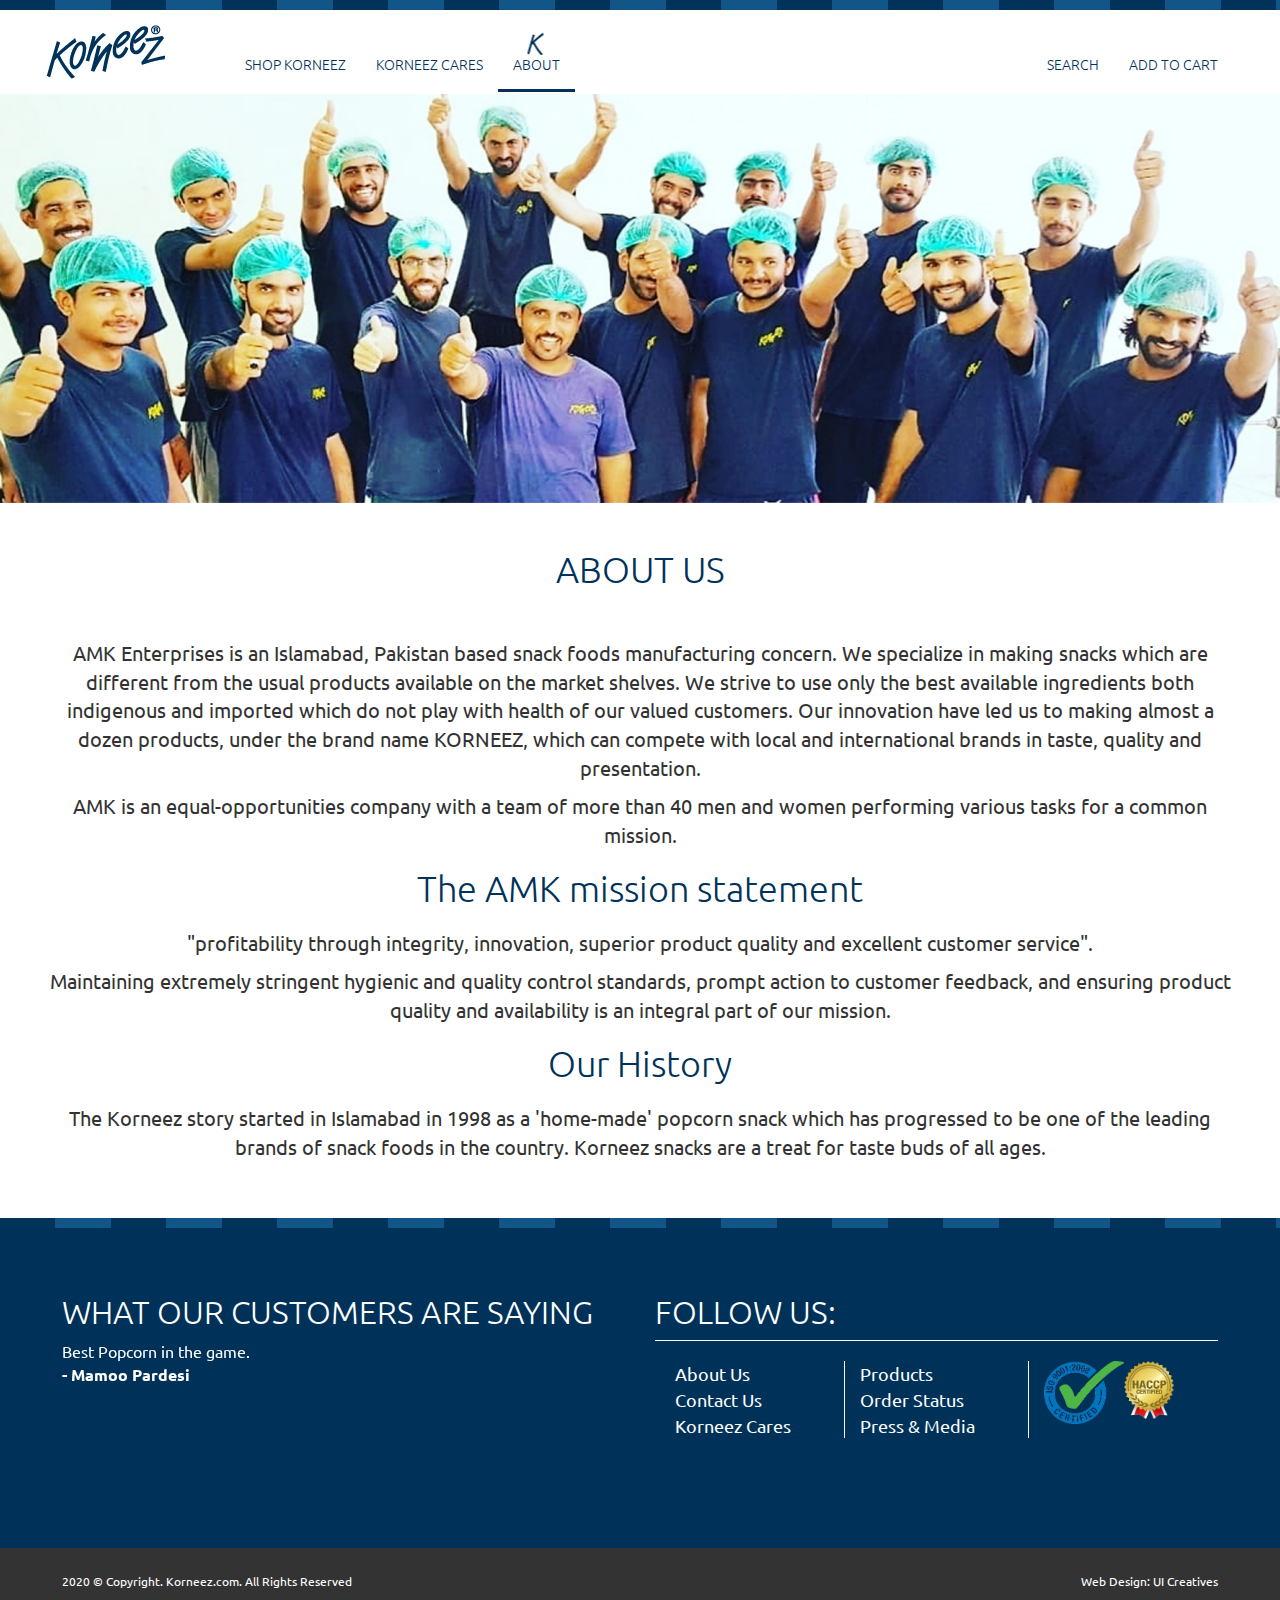
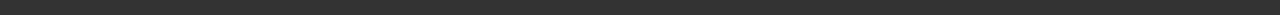
<file: about.html>
<!DOCTYPE html>
<html lang="en">
<head>
<meta charset="utf-8">
<meta http-equiv="X-UA-Compatible" content="IE=edge">
<meta name="viewport" content="width=device-width, initial-scale=1">
<title>Korneez</title>
<link rel="shortcut icon" href="assets/images/favicon.ico" type="image/x-icon">
<link rel="icon" href="assets/images/favicon.ico" type="image/x-icon">
<!-- Bootstrap -->
<link href="assets/css/bootstrap.css" rel="stylesheet">
<link rel="stylesheet" href="https://use.fontawesome.com/releases/v5.7.2/css/all.css" integrity="sha384-fnmOCqbTlWIlj8LyTjo7mOUStjsKC4pOpQbqyi7RrhN7udi9RwhKkMHpvLbHG9Sr" crossorigin="anonymous">
<link href="https://fonts.googleapis.com/css?family=Ubuntu:300,400,400i,700&display=swap" rel="stylesheet">
<link rel="stylesheet" href="https://cdnjs.cloudflare.com/ajax/libs/animate.css/4.0.0/animate.min.css">
<link rel="stylesheet" href="assets/css/owl.carousel.css">
<link href="assets/css/custom.css" rel="stylesheet" type="text/css">
</head>

<body>
<div class="top-bg"></div>
<header>
  <div class="container-fluid">
    <div class="row"> <a href="index.html" class="navbar-brand pull-left"><img src="assets/images/logo.png" class="img-responsive"></a>
      <button class="navbar-toggle" data-toggle="collapse" data-target=".navbar-collapse"> <span class="fas fa-bars"></span> </button>
      <nav class="navbar-collapse collapse" role="navigation">
        <ul class="navbar-nav nav">
          <li class="dropdown"> <a class="dropdown-toggle" data-toggle="dropdown" href="#"><i class="fa fa-store"></i><br>
            SHOP KORNEEZ <i class='fa fa-angle-down'></i></a>
            <ul class="dropdown-menu">  <li class="dropdown-submenu"> <a class="test" tabindex="-1" href="#">POPCORN LINE<i class='fa fa-angle-right'></i></a>
                <ul class="dropdown-menu">
                  <li><a href="plain.html">PLAIN SALTED</a></li>
                  <li><a href="caramel.html">CARAMEL PEANUT</a></li>
                  <li><a href="butter.html">BUTTERSCOTCH</a></li>
                  <li><a href="toffee.html">TOFFEE</a></li>
                  <li><a href="champ.html">CHAMPS</a></li>
                </ul>
              </li>
            </ul>
          </li>
          <li><a href="cares.html"> <i class="fa fa-hand-holding-heart"></i><br>
            KORNEEZ CARES </a></li>
          <li class="active"><a href="about.html"> <i class="fa fa-korneez"></i><br>
            ABOUT </a></li>
        </ul>
        <ul class="navbar-nav nav secondary">
          <li><a href="search.html"> <i class="fa fa-search"></i><br>
            SEARCH </a></li>
          <li><a href="addtoCart.html"> <i class="fa fa-shopping-cart"></i><br>
            ADD TO CART</a></li>
        </ul>
      </nav>
    </div>
  </div>
</header>
<section class="banner">
  <div class="owlbanner owl-carousel owl-theme">
    <div class="item"> <img src="assets/images/banner3.png" alt=""></div>
  </div>
</section>
<section class="products">
  <h1>ABOUT US</h1>
  <div class="container-fluid">
    <p>AMK Enterprises is an Islamabad, Pakistan based snack foods manufacturing concern. We specialize in making snacks which are different from the usual products available on the market shelves. We strive to use only the best available ingredients both indigenous and imported which do not play with health of our valued customers. Our innovation have led us to making almost a dozen products, under the brand name KORNEEZ, which can compete with local and international brands in taste, quality and presentation.</p>

<p>AMK is an equal-opportunities company with a team of more than 40 men and women performing various tasks for a common mission.</p>

<h2>The AMK mission statement</h2>
<p>"profitability through integrity, innovation, superior product quality and excellent customer service".</p>

<p>Maintaining extremely stringent hygienic and quality control standards, prompt action to customer feedback, and ensuring product quality and availability is an integral part of our mission.</p>
<h2>Our History</h2>
<p>The Korneez story started in Islamabad in 1998 as a 'home-made' popcorn snack which has progressed to be one of the leading brands of snack foods in the country. Korneez snacks are a treat for taste buds of all ages.</p>

  </div>
</section>


<div class="top-bg"></div>
<footer>
  <div class="container-fluid">
    <div class="col-md-6">
      <h3>WHAT OUR CUSTOMERS ARE SAYING</h3>
      <div class="owlNews owl-carousel owl-theme">
        <div class="item">Best Popcorn in the game.<br>
          <strong>- Mamoo Pardesi</strong> 
        </div>
        
        <div class="item">I just love Korneez, they are super crispy and delicious.<br>
          <strong>- DuckyBhai</strong> 
        </div>
        
        <div class="item">Wow! You guys have the best delivery service and popcorn are mouthwatering<br>
          <strong>- Arooba Zafar</strong> 
        </div>
        
        <div class="item">I am a diebetic patient and I love Korneez. I have them all the time.<br>
          <strong>- Asad Manzoor Hashmi</strong> 
        </div>
        
        <div class="item">I got these amazing Popcorn from Korneez.My favourite is the Toffee one.<br>
          <strong>- Shaeemaah</strong> 
        </div>
        
        <div class="item">A diamond in the rough. Toffee popcorn were so good and i could not stop snacking on them.<br>
          <strong>- Rayr.pk</strong> 
        </div>
        
        <div class="item">Peanut Clusters with Caramel Popcorn is some serious love.<br>
          <strong>- Food&amp;Reviews</strong> 
        </div>
        
        <div class="item">These popcorn are so crispy and delicious.<br>
          <strong>- Dr. Saima</strong> 
        </div>
        
        <div class="item">My son's favourite snack. Its healthy and gives instany energy.<br>
          <strong>- Mehreen Ali</strong> 
        </div>
        
        <div class="item">Simply love Korneez<br>
          <strong>- Ahmed Asif</strong> 
        </div>
        
        <div class="item">You guys are doing great. Really impressed by your customer service.<br>
          <strong>- Sara Khan</strong> 
        </div>
        
        <div class="item">I loved your pop corn yrrrrr they are amazing...especially butter toffee coating ones...they are my favourite.<br>
          <strong>- Abdullah butt</strong> 
        </div>
        
         <div class="item">I'm really surprised with the Customer service that you guys have and taking feedback seriously.<br>
          <strong>- Musadiq Ali</strong> 
        </div>
        
         <div class="item">Very impressed with the services of your CS team, response is outclass.<br>
          <strong>- Rehan Afzal</strong> 
        </div>
        
         <div class="item">i purchased your toffee  popcorns and caramel coated peanuts from the local market. I was deeply impressed by the quality and presentation.<br>
          <strong>- Salman Karachi</strong> 
        </div>
        
         <div class="item">Pop Corns by Korneez are above all, no comparison with any other company or brand. I love Korneez Products way too much.<br>
          <strong>- Hamza Zahoor</strong> 
        </div>
        
         <div class="item">I really love your scrumptious snacks and eat them readily as they are manufactured in Pakistan.<br>
          <strong>- Mehreen Nafees</strong> 
        </div>
        
         <div class="item">I would like to share my experiance with korneez. first i thought its a foreign product.but when i checked the address i came to know that its Made in Pakistan.i was so glad.as of my own opinion i like to eat and use pakistani products and really appreciate the people who are making the effort in growing pakistans economy.your products are really good.i enjoy everyday in my office<br>
          <strong>- Haris Awan</strong> 
        </div>

         <div class="item">I’m a huge lover of your products and i Just love Korneez Caramel Peanut Popcorn.<br>
          <strong>- Tayyab Arif</strong> 
        </div>
        
      </div>
    </div>
    <div class="col-md-6">
      <h3>FOLLOW US:
        <div class="social"><a href="https://www.facebook.com/korneez/" target="_blank"><i class="fab fa-facebook"></i></a><a href="https://www.instagram.com/korneezpopcorn" target="_blank"> <i class="fab fa-instagram"></i></a>  </div>
      </h3>
      <div class="footer-links">
        <div class="row">
          <div class="col-md-4">
            <ul>
              <li><a href="about.html">About Us</a></li>
              <li><a href="contact.html">Contact Us</a></li>
              <li><a href="cares.html">Korneez Cares</a></li>
            </ul>
          </div>
          <div class="col-md-4 bd">
            <ul>
              <li><a href="addtoCart.html">Products</a></li>
              <li><a href="order.html">Order Status</a></li>
              <li><a href="news.html">Press & Media</a></li>
            </ul>
          </div>
          <div class="col-md-4">
          <div class="pull-left">
          	<img src="assets/images/iso.png" width="80" class="img-responsive">
          </div>
          <div class="pull-left">
            <img src="assets/images/haccp.gif" width="50" class="img-responsive">
           </div>
          </div>
        </div>
      </div>
    </div>
  </div>
</footer>
<div class="footer-bottom">
  <div class="container-fluid"> 
  	<div class="col-md-6">2020 © Copyright. Korneez.com. All Rights Reserved</div>
 	<div class="col-md-6 text-right">Web Design: <a href="https://www.behance.net/irfanhussains" target="_blank">UI Creatives</a></div>    
  </div>
</div>
<!-- jQuery (necessary for Bootstrap's JavaScript plugins) --> 
<script src="https://ajax.googleapis.com/ajax/libs/jquery/1.12.4/jquery.min.js"></script> 
<!-- Include all compiled plugins (below), or include individual files as needed --> 
<script src="assets/js/bootstrap.min.js"></script> 
<script src="assets/js/owl.carousel.min.js"></script> 
<script type="text/javascript">
$(document).ready(function(){
  $('.dropdown-submenu a.test').on("click", function(e){
    $(this).next('ul').toggle();
    e.stopPropagation();
    e.preventDefault();
  });
});
$('.carousel').carousel({
    pause: "false"
});
$('.owl1').owlCarousel({
    loop:true,
    margin:10,
	autoplay:false,
    responsiveClass:true,
    nav:false,
    responsive:{
        0:{
            items:1
        },
        600:{
            items:2
        },
        1000:{
            items:5
        }
    }
});
$('.owlbanner').owlCarousel({
    loop:true,
    margin:10,
	autoplay:true,
	autoplayTimeout:5000,
    responsiveClass:true,
    nav:true,
	navText: ["<i class='fa fa-angle-left'></i>","<i class='fa fa-angle-right'></i>"],
    responsive:{
        0:{
            items:1
        },
        600:{
            items:1
        },
        1000:{
            items:1
        }
    }
});
$('.owlAds').owlCarousel({
    loop:true,
    margin:10,
	autoplay:true,
    responsiveClass:true,
    nav:false,
    responsive:{
        0:{
            items:1
        },
        600:{
            items:1
        },
        1000:{
            items:1
        }
    }
});
$('.owlNews').owlCarousel({
    loop:true,
	margin:10,
	autoplay:true,
	autoplayTimeout:7000,
    responsiveClass:true,
    nav:false,
    responsive:{
        0:{
            items:1
        },
        600:{
            items:1
        },
        1000:{
            items:1
        }
    }
});
</script>
</body>
</html>
</file>
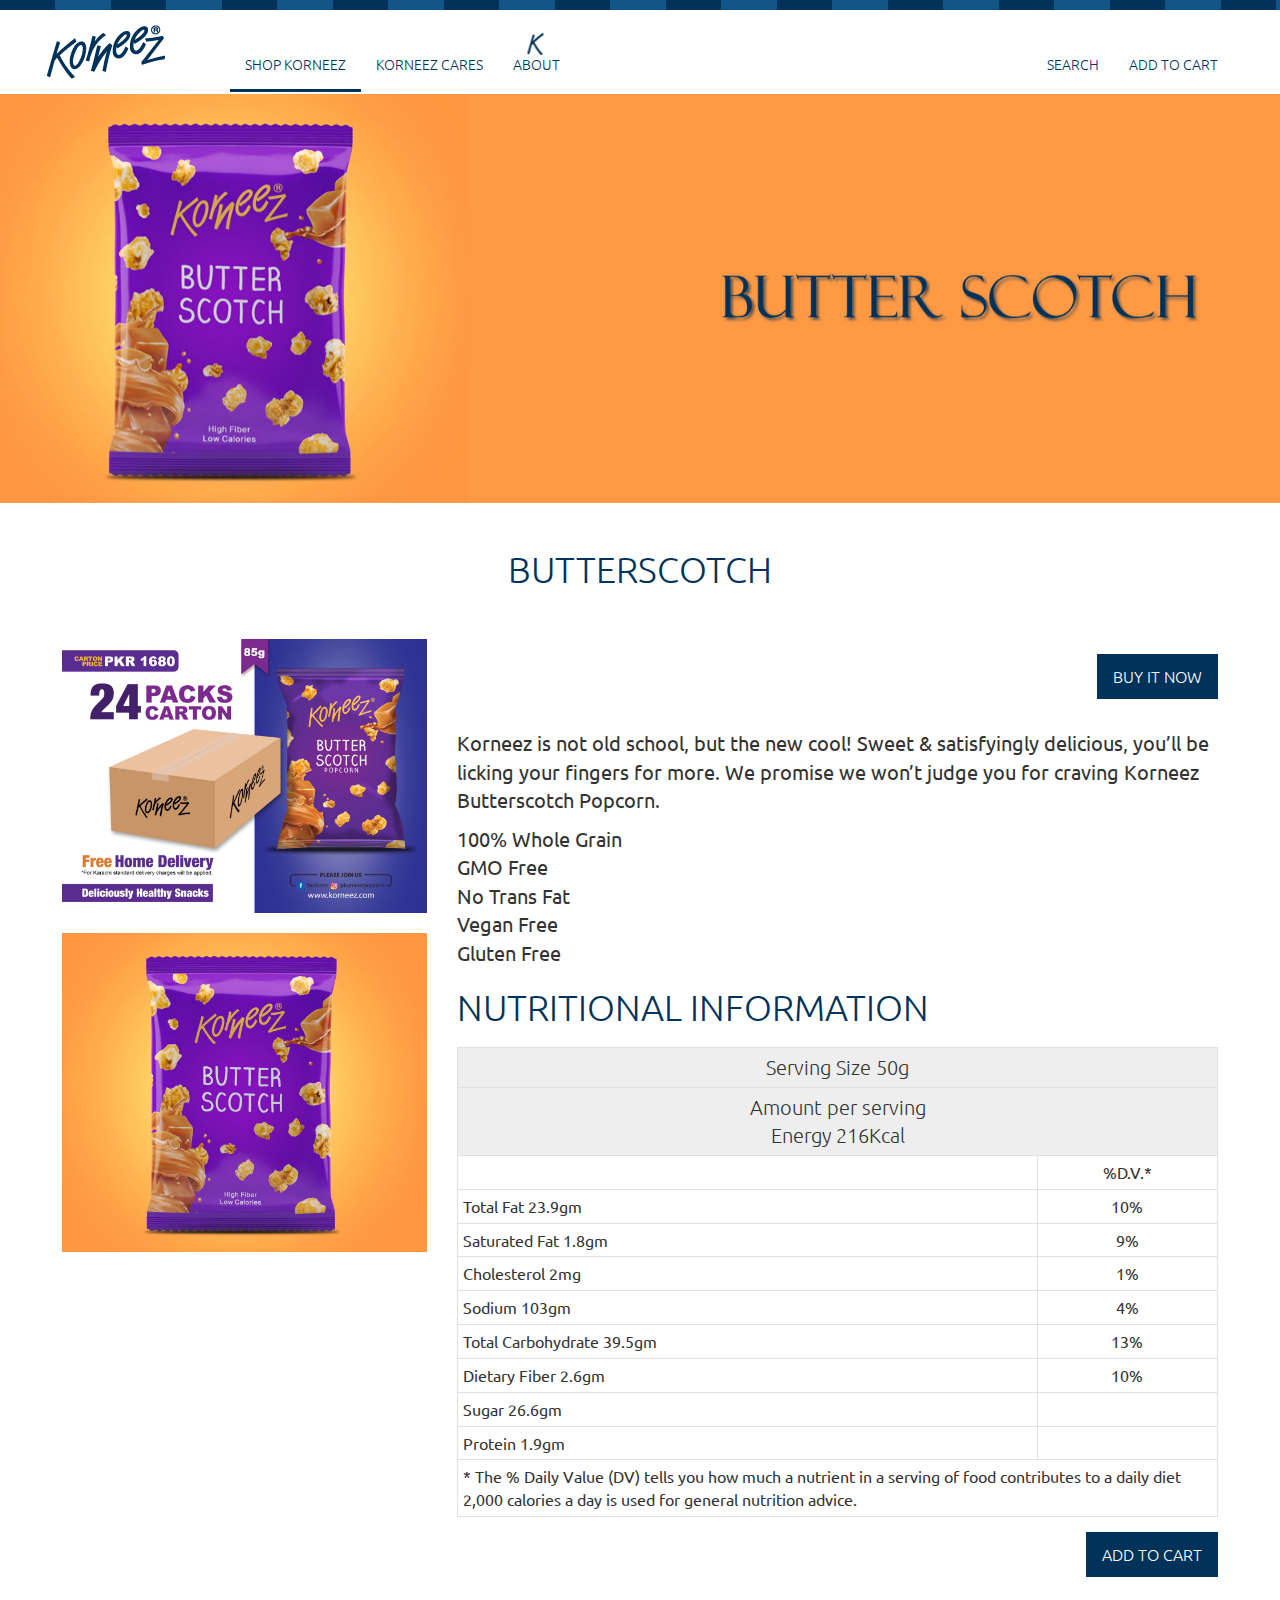
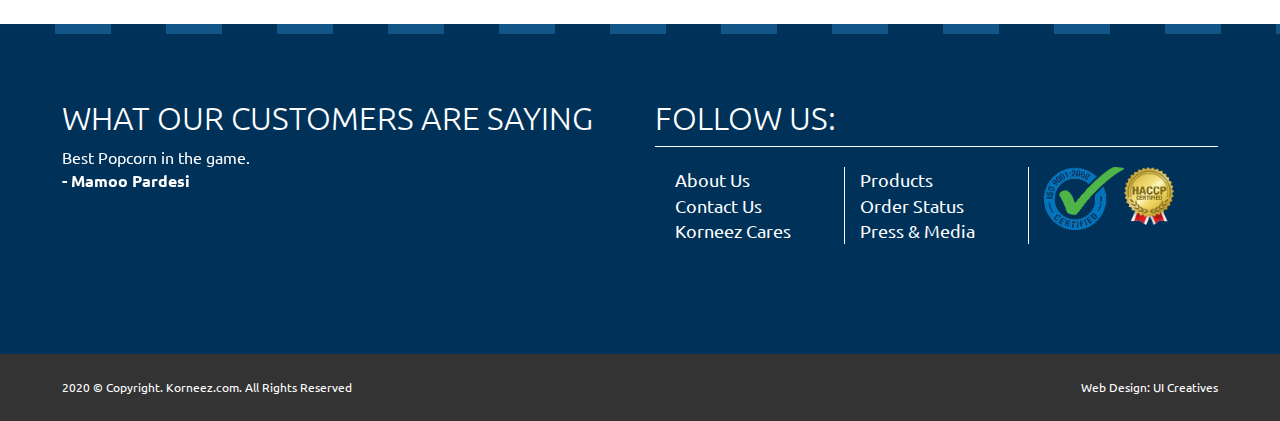
<file: butter.html>
<!DOCTYPE html>
<html lang="en">
<head>
<meta charset="utf-8">
<meta http-equiv="X-UA-Compatible" content="IE=edge">
<meta name="viewport" content="width=device-width, initial-scale=1">
<title>Korneez</title>
<link rel="shortcut icon" href="assets/images/favicon.ico" type="image/x-icon">
<link rel="icon" href="assets/images/favicon.ico" type="image/x-icon">
<!-- Bootstrap -->
<link href="assets/css/bootstrap.css" rel="stylesheet">
<link rel="stylesheet" href="https://use.fontawesome.com/releases/v5.7.2/css/all.css" integrity="sha384-fnmOCqbTlWIlj8LyTjo7mOUStjsKC4pOpQbqyi7RrhN7udi9RwhKkMHpvLbHG9Sr" crossorigin="anonymous">
<link href="https://fonts.googleapis.com/css?family=Ubuntu:300,400,400i,700&display=swap" rel="stylesheet">
<link rel="stylesheet" href="https://cdnjs.cloudflare.com/ajax/libs/animate.css/4.0.0/animate.min.css">
<link rel="stylesheet" href="assets/css/owl.carousel.css">
<link href="assets/css/custom.css" rel="stylesheet" type="text/css">
</head>

<body>
<div class="top-bg"></div>
<header>
  <div class="container-fluid">
    <div class="row"> <a href="index.html" class="navbar-brand pull-left"><img src="assets/images/logo.png" class="img-responsive"></a>
      <button class="navbar-toggle" data-toggle="collapse" data-target=".navbar-collapse"> <span class="fas fa-bars"></span> </button>
      <nav class="navbar-collapse collapse" role="navigation">
        <ul class="navbar-nav nav">
          <li class="dropdown active"> <a class="dropdown-toggle" data-toggle="dropdown" href="#"><i class="fa fa-store"></i><br>
            SHOP KORNEEZ <i class='fa fa-angle-down'></i></a>
            <ul class="dropdown-menu">  <li class="dropdown-submenu"> <a class="test" tabindex="-1" href="#">POPCORN LINE<i class='fa fa-angle-right'></i></a>
                <ul class="dropdown-menu">
                  <li><a href="plain.html">PLAIN SALTED</a></li>
                  <li><a href="caramel.html">CARAMEL PEANUT</a></li>
                  <li><a href="butter.html">BUTTERSCOTCH</a></li>
                  <li><a href="toffee.html">TOFFEE</a></li>
                  <li><a href="champ.html">CHAMPS</a></li>
                </ul>
              </li>
            </ul>
          </li>
          <li><a href="cares.html"> <i class="fa fa-hand-holding-heart"></i><br>
            KORNEEZ CARES </a></li>
          <li><a href="about.html"> <i class="fa fa-korneez"></i><br>
            ABOUT </a></li>
        </ul>
        <ul class="navbar-nav nav secondary">
          <li><a href="search.html"> <i class="fa fa-search"></i><br>
            SEARCH </a></li>
          <li><a href="addtoCart.html"> <i class="fa fa-shopping-cart"></i><br>
            ADD TO CART</a></li>
        </ul>
      </nav>
    </div>
  </div>
</header>
<section class="banner">
  <div class="owlbanner owl-carousel owl-theme">
    <div class="item"> <img src="assets/images/banner_butter.png"></div>
  </div>
</section>
<section class="products">
  <h1>BUTTERSCOTCH</h1>
  <div class="container-fluid">
    <div class="col-md-4">
    <img src="assets/images/box_ad3.jpg" class="img-responsive"><br>
   	<img src="assets/images/inner_page_butter.jpg" class="img-responsive">
		
    </div>
    <div class="col-md-8 product_info">
    <p>
            <a class="primary-button" href="#">BUY IT NOW</a>
            <span class="clearfix"></span>
        </p>
    	<p>Korneez is not old school, but the new cool! Sweet & satisfyingly delicious, you’ll be licking your fingers for more. We promise we won’t judge you for craving Korneez Butterscotch Popcorn.</p>
      <ul>
       	<li><i class="fa fa-check-circle"></i> 100% Whole Grain</li>
        	<li><i class="fa fa-check-circle"></i> GMO Free</li>
        	<li><i class="fa fa-check-circle"></i> No Trans Fat</li>
        	<li><i class="fa fa-check-circle"></i> Vegan Free</li>
        	<li><i class="fa fa-check-circle"></i> Gluten Free</li>                                                
        </ul>
        
        <h1>NUTRITIONAL INFORMATION</h1>
        <table width="100%" border="0" cellspacing="0" cellpadding="0">
          <tr align="center" class="font20">
            <td colspan="2">Serving Size 50g</td>
          </tr>
          <tr align="center" class="font20">
            <td colspan="2">Amount per serving<br> Energy 216Kcal</td>
          </tr>
          <tr>
            <td>&nbsp;</td>
            <td align="center">%D.V.*</td>
          </tr>
          
          <tr>
            <td>Total Fat 23.9gm</td>
            <td align="center">10%</td>
          </tr>
          <tr>
            <td>Saturated Fat 1.8gm</td>
            <td align="center">9%</td>
          </tr>
          <tr>
            <td>Cholesterol 2mg</td>
            <td align="center">1%</td>
          </tr>
          <tr>
            <td>Sodium 103gm</td>
            <td align="center">4%</td>
          </tr>
          <tr>
            <td>Total Carbohydrate 39.5gm</td>
            <td align="center">13%</td>
          </tr>
          <tr>
            <td>Dietary Fiber 2.6gm</td>
            <td align="center">10%</td>
          </tr>
          <tr>
            <td>Sugar 26.6gm</td>
            <td align="center">&nbsp;</td>
          </tr>
          <tr>
            <td>Protein 1.9gm</td>
            <td>&nbsp;</td>
          </tr>
           <tr>
            <td colspan="2">* The % Daily Value (DV) tells you how much a nutrient in a serving of food contributes to a daily diet 2,000 calories a day is used for general nutrition advice.</td>
          </tr>        

        </table>
        
        
        <a class="primary-button" href="#">ADD TO CART</a>

    </div>

  </div>
</section>


<div class="top-bg"></div>
<footer>
  <div class="container-fluid">
    <div class="col-md-6">
      <h3>WHAT OUR CUSTOMERS ARE SAYING</h3>
      <div class="owlNews owl-carousel owl-theme">
        <div class="item">Best Popcorn in the game.<br>
          <strong>- Mamoo Pardesi</strong> 
        </div>
        
        <div class="item">I just love Korneez, they are super crispy and delicious.<br>
          <strong>- DuckyBhai</strong> 
        </div>
        
        <div class="item">Wow! You guys have the best delivery service and popcorn are mouthwatering<br>
          <strong>- Arooba Zafar</strong> 
        </div>
        
        <div class="item">I am a diebetic patient and I love Korneez. I have them all the time.<br>
          <strong>- Asad Manzoor Hashmi</strong> 
        </div>
        
        <div class="item">I got these amazing Popcorn from Korneez.My favourite is the Toffee one.<br>
          <strong>- Shaeemaah</strong> 
        </div>
        
        <div class="item">A diamond in the rough. Toffee popcorn were so good and i could not stop snacking on them.<br>
          <strong>- Rayr.pk</strong> 
        </div>
        
        <div class="item">Peanut Clusters with Caramel Popcorn is some serious love.<br>
          <strong>- Food&amp;Reviews</strong> 
        </div>
        
        <div class="item">These popcorn are so crispy and delicious.<br>
          <strong>- Dr. Saima</strong> 
        </div>
        
        <div class="item">My son's favourite snack. Its healthy and gives instany energy.<br>
          <strong>- Mehreen Ali</strong> 
        </div>
        
        <div class="item">Simply love Korneez<br>
          <strong>- Ahmed Asif</strong> 
        </div>
        
        <div class="item">You guys are doing great. Really impressed by your customer service.<br>
          <strong>- Sara Khan</strong> 
        </div>
        
        <div class="item">I loved your pop corn yrrrrr they are amazing...especially butter toffee coating ones...they are my favourite.<br>
          <strong>- Abdullah butt</strong> 
        </div>
        
         <div class="item">I'm really surprised with the Customer service that you guys have and taking feedback seriously.<br>
          <strong>- Musadiq Ali</strong> 
        </div>
        
         <div class="item">Very impressed with the services of your CS team, response is outclass.<br>
          <strong>- Rehan Afzal</strong> 
        </div>
        
         <div class="item">i purchased your toffee  popcorns and caramel coated peanuts from the local market. I was deeply impressed by the quality and presentation.<br>
          <strong>- Salman Karachi</strong> 
        </div>
        
         <div class="item">Pop Corns by Korneez are above all, no comparison with any other company or brand. I love Korneez Products way too much.<br>
          <strong>- Hamza Zahoor</strong> 
        </div>
        
         <div class="item">I really love your scrumptious snacks and eat them readily as they are manufactured in Pakistan.<br>
          <strong>- Mehreen Nafees</strong> 
        </div>
        
         <div class="item">I would like to share my experiance with korneez. first i thought its a foreign product.but when i checked the address i came to know that its Made in Pakistan.i was so glad.as of my own opinion i like to eat and use pakistani products and really appreciate the people who are making the effort in growing pakistans economy.your products are really good.i enjoy everyday in my office<br>
          <strong>- Haris Awan</strong> 
        </div>

         <div class="item">I’m a huge lover of your products and i Just love Korneez Caramel Peanut Popcorn.<br>
          <strong>- Tayyab Arif</strong> 
        </div>
        
      </div>
    </div>
    <div class="col-md-6">
      <h3>FOLLOW US:
        <div class="social"><a href="https://www.facebook.com/korneez/" target="_blank"><i class="fab fa-facebook"></i></a><a href="https://www.instagram.com/korneezpopcorn" target="_blank"> <i class="fab fa-instagram"></i></a>  </div>
      </h3>
      <div class="footer-links">
        <div class="row">
          <div class="col-md-4">
            <ul>
              <li><a href="about.html">About Us</a></li>
              <li><a href="contact.html">Contact Us</a></li>
              <li><a href="cares.html">Korneez Cares</a></li>
            </ul>
          </div>
          <div class="col-md-4 bd">
            <ul>
              <li><a href="addtoCart.html">Products</a></li>
              <li><a href="order.html">Order Status</a></li>
              <li><a href="news.html">Press & Media</a></li>
            </ul>
          </div>
          <div class="col-md-4">
          <div class="pull-left">
          	<img src="assets/images/iso.png" width="80" class="img-responsive">
          </div>
          <div class="pull-left">
            <img src="assets/images/haccp.gif" width="50" class="img-responsive">
           </div>
          </div>
        </div>
      </div>
    </div>
  </div>
</footer>
<div class="footer-bottom">
  <div class="container-fluid"> 
  	<div class="col-md-6">2020 © Copyright. Korneez.com. All Rights Reserved</div>
 	<div class="col-md-6 text-right">Web Design: <a href="https://www.behance.net/irfanhussains" target="_blank">UI Creatives</a></div>    
  </div>
</div>
<!-- jQuery (necessary for Bootstrap's JavaScript plugins) --> 
<script src="https://ajax.googleapis.com/ajax/libs/jquery/1.12.4/jquery.min.js"></script> 
<!-- Include all compiled plugins (below), or include individual files as needed --> 
<script src="assets/js/bootstrap.min.js"></script> 
<script src="assets/js/owl.carousel.min.js"></script> 
<script type="text/javascript">
$(document).ready(function(){
  $('.dropdown-submenu a.test').on("click", function(e){
    $(this).next('ul').toggle();
    e.stopPropagation();
    e.preventDefault();
  });
});
$('.carousel').carousel({
    pause: "false"
});
$('.owl1').owlCarousel({
    loop:true,
    margin:10,
	autoplay:false,
    responsiveClass:true,
    nav:false,
    responsive:{
        0:{
            items:1
        },
        600:{
            items:2
        },
        1000:{
            items:5
        }
    }
});
$('.owlbanner').owlCarousel({
    loop:true,
    margin:10,
	autoplay:true,
	autoplayTimeout:5000,
    responsiveClass:true,
    nav:true,
	navText: ["<i class='fa fa-angle-left'></i>","<i class='fa fa-angle-right'></i>"],
    responsive:{
        0:{
            items:1
        },
        600:{
            items:1
        },
        1000:{
            items:1
        }
    }
});
$('.owlAds').owlCarousel({
    loop:true,
    margin:10,
	autoplay:true,
    responsiveClass:true,
    nav:false,
    responsive:{
        0:{
            items:1
        },
        600:{
            items:1
        },
        1000:{
            items:1
        }
    }
});
$('.owlNews').owlCarousel({
    loop:true,
	margin:10,
	autoplay:true,
	autoplayTimeout:7000,
    responsiveClass:true,
    nav:false,
    responsive:{
        0:{
            items:1
        },
        600:{
            items:1
        },
        1000:{
            items:1
        }
    }
});
</script>
</body>
</html>
</file>
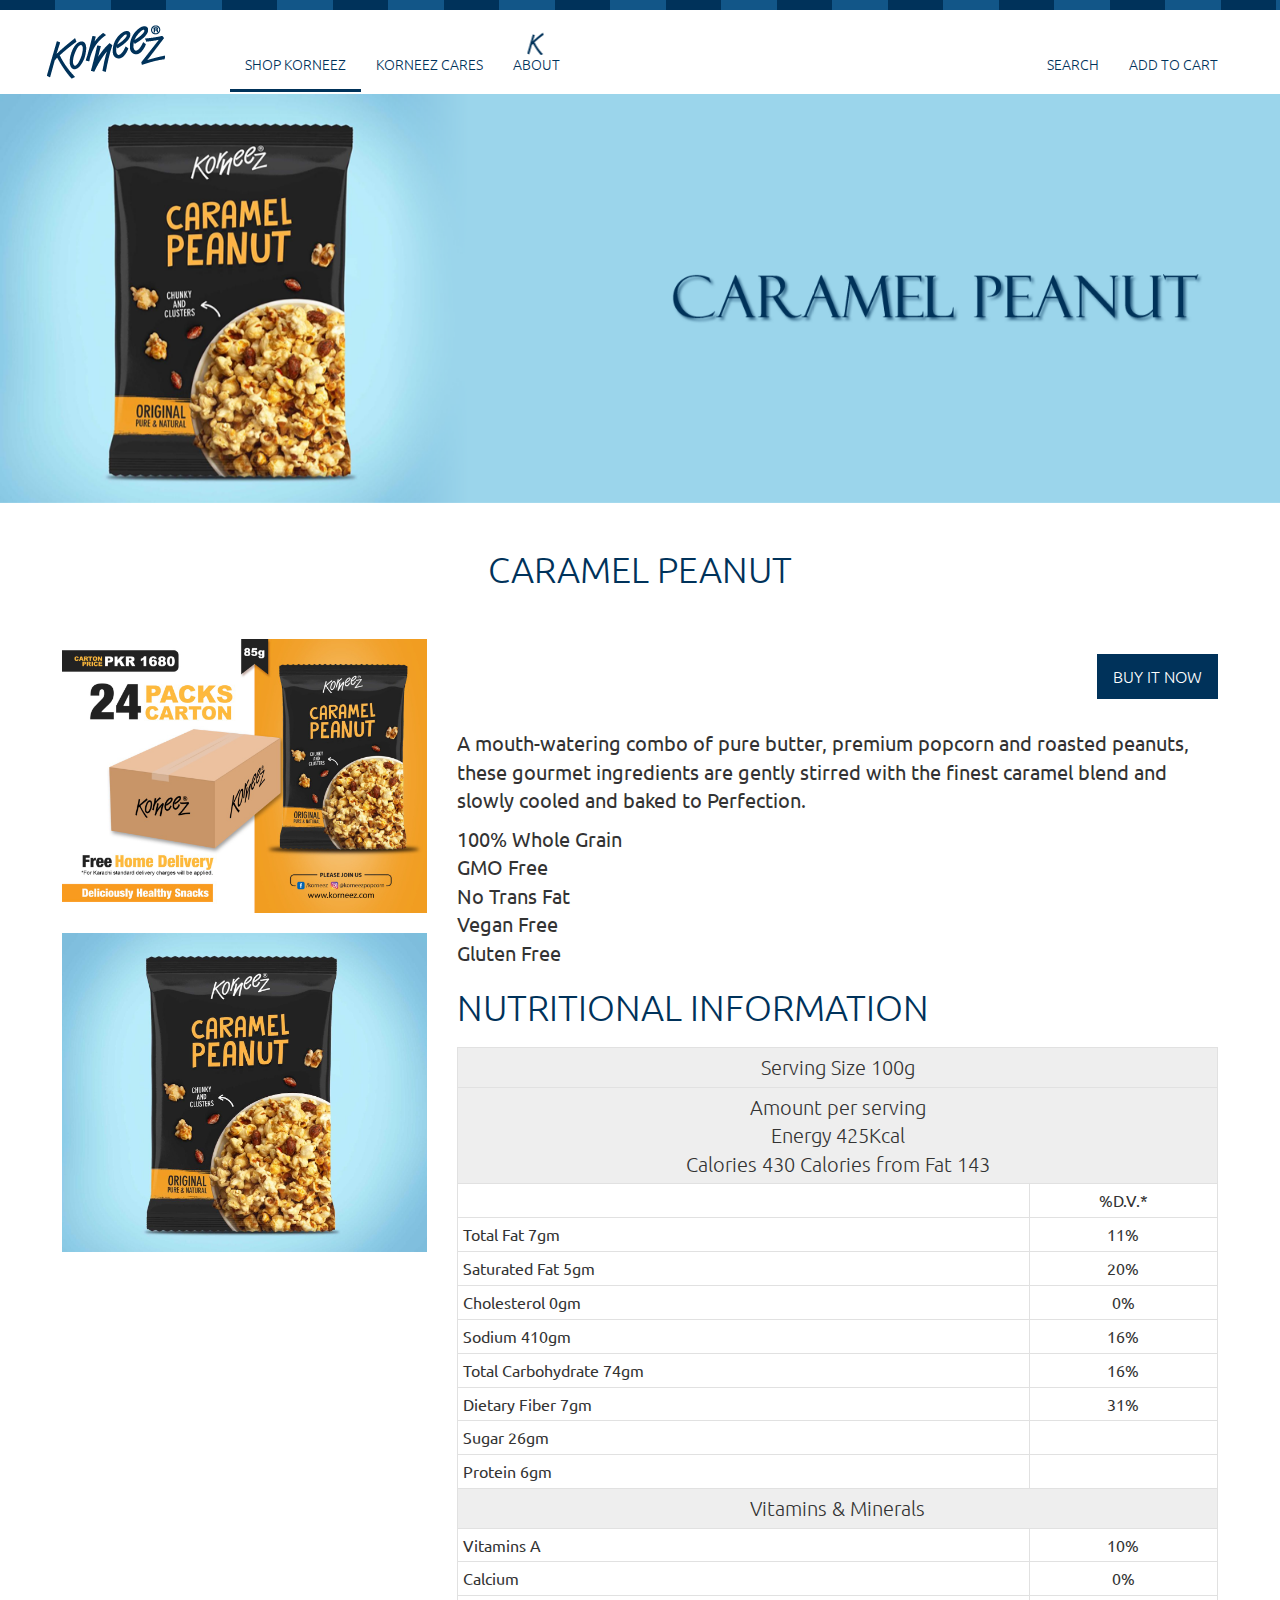
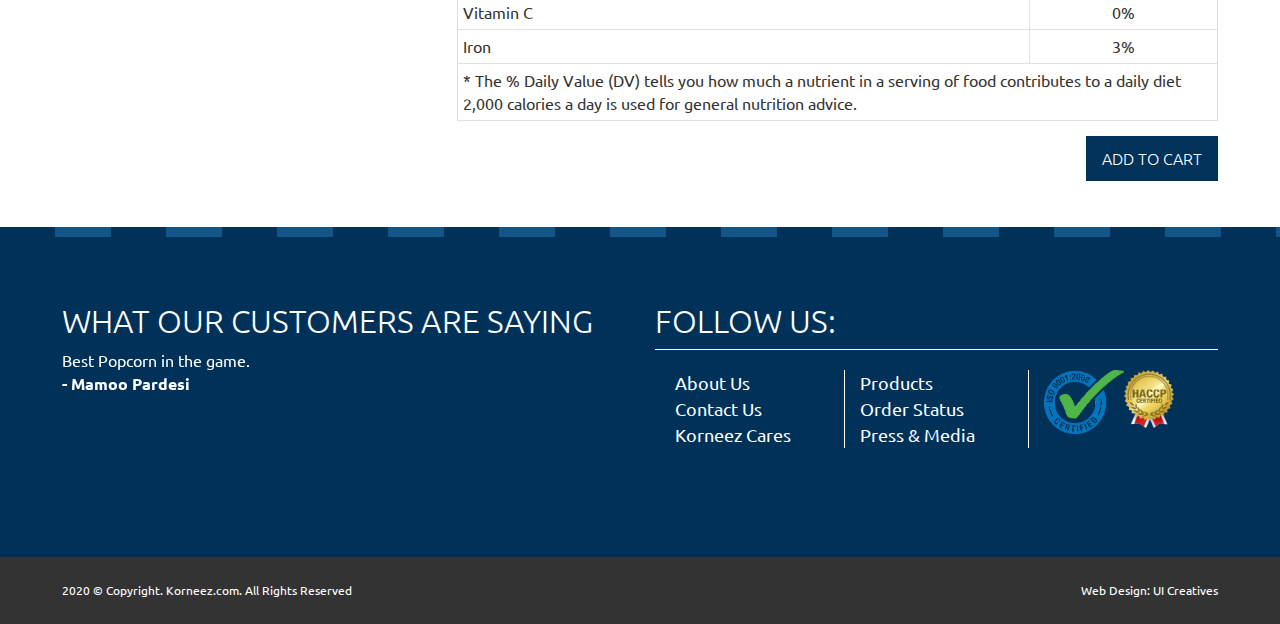
<file: caramel.html>
<!DOCTYPE html>
<html lang="en">
<head>
<meta charset="utf-8">
<meta http-equiv="X-UA-Compatible" content="IE=edge">
<meta name="viewport" content="width=device-width, initial-scale=1">
<title>Korneez</title>
<link rel="shortcut icon" href="assets/images/favicon.ico" type="image/x-icon">
<link rel="icon" href="assets/images/favicon.ico" type="image/x-icon">
<!-- Bootstrap -->
<link href="assets/css/bootstrap.css" rel="stylesheet">
<link rel="stylesheet" href="https://use.fontawesome.com/releases/v5.7.2/css/all.css" integrity="sha384-fnmOCqbTlWIlj8LyTjo7mOUStjsKC4pOpQbqyi7RrhN7udi9RwhKkMHpvLbHG9Sr" crossorigin="anonymous">
<link href="https://fonts.googleapis.com/css?family=Ubuntu:300,400,400i,700&display=swap" rel="stylesheet">
<link rel="stylesheet" href="https://cdnjs.cloudflare.com/ajax/libs/animate.css/4.0.0/animate.min.css">
<link rel="stylesheet" href="assets/css/owl.carousel.css">
<link href="assets/css/custom.css" rel="stylesheet" type="text/css">
</head>

<body>
<div class="top-bg"></div>
<header>
  <div class="container-fluid">
    <div class="row"> <a href="index.html" class="navbar-brand pull-left"><img src="assets/images/logo.png" class="img-responsive"></a>
      <button class="navbar-toggle" data-toggle="collapse" data-target=".navbar-collapse"> <span class="fas fa-bars"></span> </button>
      <nav class="navbar-collapse collapse" role="navigation">
        <ul class="navbar-nav nav">
          <li class="dropdown active"> <a class="dropdown-toggle" data-toggle="dropdown" href="#"><i class="fa fa-store"></i><br>
            SHOP KORNEEZ <i class='fa fa-angle-down'></i></a>
            <ul class="dropdown-menu">  <li class="dropdown-submenu"> <a class="test" tabindex="-1" href="#">POPCORN LINE<i class='fa fa-angle-right'></i></a>
                <ul class="dropdown-menu">
                  <li><a href="plain.html">PLAIN SALTED</a></li>
                  <li><a href="caramel.html">CARAMEL PEANUT</a></li>
                  <li><a href="butter.html">BUTTERSCOTCH</a></li>
                  <li><a href="toffee.html">TOFFEE</a></li>
                  <li><a href="champ.html">CHAMPS</a></li>
                </ul>
              </li>
            </ul>
          </li>
          <li><a href="cares.html"> <i class="fa fa-hand-holding-heart"></i><br>
            KORNEEZ CARES </a></li>
          <li><a href="about.html"> <i class="fa fa-korneez"></i><br>
            ABOUT </a></li>
        </ul>
        <ul class="navbar-nav nav secondary">
          <li><a href="search.html"> <i class="fa fa-search"></i><br>
            SEARCH </a></li>
          <li><a href="addtoCart.html"> <i class="fa fa-shopping-cart"></i><br>
            ADD TO CART</a></li>
        </ul>
      </nav>
    </div>
  </div>
</header>
<section class="banner">
  <div class="owlbanner owl-carousel owl-theme">
    <div class="item"> <img src="assets/images/banner_caramel.png"></div>
  </div>
</section>
<section class="products">
  <h1>CARAMEL PEANUT</h1>
  <div class="container-fluid">
    <div class="col-md-4">
    <img src="assets/images/box_ad4.jpg" class="img-responsive"><br>
   	<img src="assets/images/inner_page_caramel.jpg" class="img-responsive">
		
    </div>
    <div class="col-md-8 product_info">
    <p>
            <a class="primary-button" href="#">BUY IT NOW</a>
            <span class="clearfix"></span>
        </p>
    	<p>A mouth-watering combo of pure butter, premium popcorn and roasted peanuts, these gourmet ingredients are gently stirred with the finest caramel blend and slowly cooled and baked to Perfection.</p>
      <ul>
       	<li><i class="fa fa-check-circle"></i> 100% Whole Grain</li>
        	<li><i class="fa fa-check-circle"></i> GMO Free</li>
        	<li><i class="fa fa-check-circle"></i> No Trans Fat</li>
        	<li><i class="fa fa-check-circle"></i> Vegan Free</li>
        	<li><i class="fa fa-check-circle"></i> Gluten Free</li>                                                
        </ul>
        
        <h1>NUTRITIONAL INFORMATION</h1>
        <table width="100%" border="0" cellspacing="0" cellpadding="0">
          <tr align="center" class="font20">
            <td colspan="2">Serving Size 100g</td>
          </tr>
          <tr align="center" class="font20">
            <td colspan="2">Amount per serving<br> Energy 425Kcal<br> Calories 430 Calories from Fat 143</td>
          </tr>
          <tr>
            <td>&nbsp;</td>
            <td align="center">%D.V.*</td>
          </tr>
          
          <tr>
            <td>Total Fat 7gm</td>
            <td align="center">11%</td>
          </tr>
          <tr>
            <td>Saturated Fat 5gm</td>
            <td align="center">20%</td>
          </tr>
          <tr>
            <td>Cholesterol 0gm</td>
            <td align="center">0%</td>
          </tr>
          <tr>
            <td>Sodium 410gm</td>
            <td align="center">16%</td>
          </tr>
          <tr>
            <td>Total Carbohydrate 74gm</td>
            <td align="center">16%</td>
          </tr>
          <tr>
            <td>Dietary Fiber 7gm</td>
            <td align="center">31%</td>
          </tr>
          <tr>
            <td>Sugar 26gm</td>
            <td align="center">&nbsp;</td>
          </tr>
          <tr>
            <td>Protein 6gm</td>
            <td>&nbsp;</td>
          </tr>
          <tr align="center" class="font20">
            <td colspan="2">Vitamins &amp; Minerals</td>
          </tr>
          <tr>
            <td>Vitamins A</td>
<td align="center">10%</td>
          </tr> 
           <tr>
            <td>Calcium</td>
<td align="center">0%</td>
          </tr> 
          <tr>
            <td>Vitamin C</td>
<td align="center">0%</td>
          </tr>           
        <tr>
            <td>Iron</td>
<td align="center">3%</td>
          </tr>   
          <tr>
            <td colspan="2">* The % Daily Value (DV) tells you how much a nutrient in a serving of food contributes to a daily diet 2,000 calories a day is used for general nutrition advice.</td>
          </tr>         

        </table>
        
        
        <a class="primary-button" href="#">ADD TO CART</a>

    </div>

  </div>
</section>


<div class="top-bg"></div>
<footer>
  <div class="container-fluid">
    <div class="col-md-6">
      <h3>WHAT OUR CUSTOMERS ARE SAYING</h3>
      <div class="owlNews owl-carousel owl-theme">
        <div class="item">Best Popcorn in the game.<br>
          <strong>- Mamoo Pardesi</strong> 
        </div>
        
        <div class="item">I just love Korneez, they are super crispy and delicious.<br>
          <strong>- DuckyBhai</strong> 
        </div>
        
        <div class="item">Wow! You guys have the best delivery service and popcorn are mouthwatering<br>
          <strong>- Arooba Zafar</strong> 
        </div>
        
        <div class="item">I am a diebetic patient and I love Korneez. I have them all the time.<br>
          <strong>- Asad Manzoor Hashmi</strong> 
        </div>
        
        <div class="item">I got these amazing Popcorn from Korneez.My favourite is the Toffee one.<br>
          <strong>- Shaeemaah</strong> 
        </div>
        
        <div class="item">A diamond in the rough. Toffee popcorn were so good and i could not stop snacking on them.<br>
          <strong>- Rayr.pk</strong> 
        </div>
        
        <div class="item">Peanut Clusters with Caramel Popcorn is some serious love.<br>
          <strong>- Food&amp;Reviews</strong> 
        </div>
        
        <div class="item">These popcorn are so crispy and delicious.<br>
          <strong>- Dr. Saima</strong> 
        </div>
        
        <div class="item">My son's favourite snack. Its healthy and gives instany energy.<br>
          <strong>- Mehreen Ali</strong> 
        </div>
        
        <div class="item">Simply love Korneez<br>
          <strong>- Ahmed Asif</strong> 
        </div>
        
        <div class="item">You guys are doing great. Really impressed by your customer service.<br>
          <strong>- Sara Khan</strong> 
        </div>
        
        <div class="item">I loved your pop corn yrrrrr they are amazing...especially butter toffee coating ones...they are my favourite.<br>
          <strong>- Abdullah butt</strong> 
        </div>
        
         <div class="item">I'm really surprised with the Customer service that you guys have and taking feedback seriously.<br>
          <strong>- Musadiq Ali</strong> 
        </div>
        
         <div class="item">Very impressed with the services of your CS team, response is outclass.<br>
          <strong>- Rehan Afzal</strong> 
        </div>
        
         <div class="item">i purchased your toffee  popcorns and caramel coated peanuts from the local market. I was deeply impressed by the quality and presentation.<br>
          <strong>- Salman Karachi</strong> 
        </div>
        
         <div class="item">Pop Corns by Korneez are above all, no comparison with any other company or brand. I love Korneez Products way too much.<br>
          <strong>- Hamza Zahoor</strong> 
        </div>
        
         <div class="item">I really love your scrumptious snacks and eat them readily as they are manufactured in Pakistan.<br>
          <strong>- Mehreen Nafees</strong> 
        </div>
        
         <div class="item">I would like to share my experiance with korneez. first i thought its a foreign product.but when i checked the address i came to know that its Made in Pakistan.i was so glad.as of my own opinion i like to eat and use pakistani products and really appreciate the people who are making the effort in growing pakistans economy.your products are really good.i enjoy everyday in my office<br>
          <strong>- Haris Awan</strong> 
        </div>

         <div class="item">I’m a huge lover of your products and i Just love Korneez Caramel Peanut Popcorn.<br>
          <strong>- Tayyab Arif</strong> 
        </div>
        
      </div>
    </div>
    <div class="col-md-6">
      <h3>FOLLOW US:
        <div class="social"><a href="https://www.facebook.com/korneez/" target="_blank"><i class="fab fa-facebook"></i></a><a href="https://www.instagram.com/korneezpopcorn" target="_blank"> <i class="fab fa-instagram"></i></a>  </div>
      </h3>
      <div class="footer-links">
        <div class="row">
          <div class="col-md-4">
            <ul>
              <li><a href="about.html">About Us</a></li>
              <li><a href="contact.html">Contact Us</a></li>
              <li><a href="cares.html">Korneez Cares</a></li>
            </ul>
          </div>
          <div class="col-md-4 bd">
            <ul>
              <li><a href="addtoCart.html">Products</a></li>
              <li><a href="order.html">Order Status</a></li>
              <li><a href="news.html">Press & Media</a></li>
            </ul>
          </div>
          <div class="col-md-4">
          <div class="pull-left">
          	<img src="assets/images/iso.png" width="80" class="img-responsive">
          </div>
          <div class="pull-left">
            <img src="assets/images/haccp.gif" width="50" class="img-responsive">
           </div>
          </div>
        </div>
      </div>
    </div>
  </div>
</footer>
<div class="footer-bottom">
  <div class="container-fluid"> 
  	<div class="col-md-6">2020 © Copyright. Korneez.com. All Rights Reserved</div>
 	<div class="col-md-6 text-right">Web Design: <a href="https://www.behance.net/irfanhussains" target="_blank">UI Creatives</a></div>    
  </div>
</div>
<!-- jQuery (necessary for Bootstrap's JavaScript plugins) --> 
<script src="https://ajax.googleapis.com/ajax/libs/jquery/1.12.4/jquery.min.js"></script> 
<!-- Include all compiled plugins (below), or include individual files as needed --> 
<script src="assets/js/bootstrap.min.js"></script> 
<script src="assets/js/owl.carousel.min.js"></script> 
<script type="text/javascript">
$(document).ready(function(){
  $('.dropdown-submenu a.test').on("click", function(e){
    $(this).next('ul').toggle();
    e.stopPropagation();
    e.preventDefault();
  });
});
$('.carousel').carousel({
    pause: "false"
});
$('.owl1').owlCarousel({
    loop:true,
    margin:10,
	autoplay:false,
    responsiveClass:true,
    nav:false,
    responsive:{
        0:{
            items:1
        },
        600:{
            items:2
        },
        1000:{
            items:5
        }
    }
});
$('.owlbanner').owlCarousel({
    loop:true,
    margin:10,
	autoplay:true,
	autoplayTimeout:5000,
    responsiveClass:true,
    nav:true,
	navText: ["<i class='fa fa-angle-left'></i>","<i class='fa fa-angle-right'></i>"],
    responsive:{
        0:{
            items:1
        },
        600:{
            items:1
        },
        1000:{
            items:1
        }
    }
});
$('.owlAds').owlCarousel({
    loop:true,
    margin:10,
	autoplay:true,
    responsiveClass:true,
    nav:false,
    responsive:{
        0:{
            items:1
        },
        600:{
            items:1
        },
        1000:{
            items:1
        }
    }
});
$('.owlNews').owlCarousel({
    loop:true,
	margin:10,
	autoplay:true,
	autoplayTimeout:7000,
    responsiveClass:true,
    nav:false,
    responsive:{
        0:{
            items:1
        },
        600:{
            items:1
        },
        1000:{
            items:1
        }
    }
});
</script>
</body>
</html>
</file>
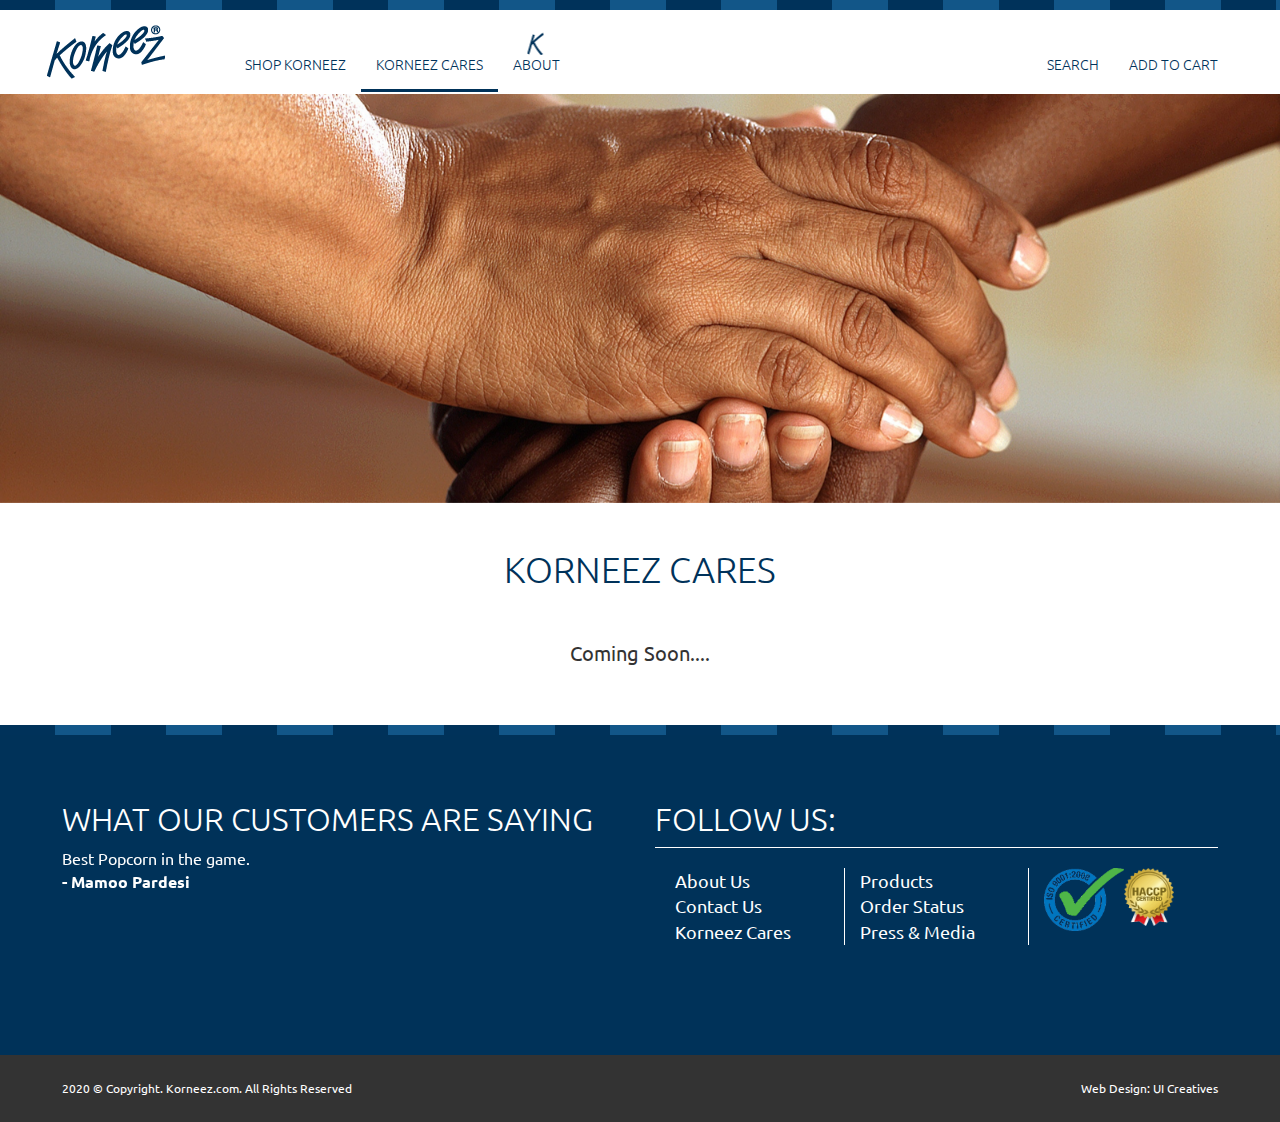
<file: cares.html>
<!DOCTYPE html>
<html lang="en">
<head>
<meta charset="utf-8">
<meta http-equiv="X-UA-Compatible" content="IE=edge">
<meta name="viewport" content="width=device-width, initial-scale=1">
<title>Korneez</title>
<link rel="shortcut icon" href="assets/images/favicon.ico" type="image/x-icon">
<link rel="icon" href="assets/images/favicon.ico" type="image/x-icon">
<!-- Bootstrap -->
<link href="assets/css/bootstrap.css" rel="stylesheet">
<link rel="stylesheet" href="https://use.fontawesome.com/releases/v5.7.2/css/all.css" integrity="sha384-fnmOCqbTlWIlj8LyTjo7mOUStjsKC4pOpQbqyi7RrhN7udi9RwhKkMHpvLbHG9Sr" crossorigin="anonymous">
<link href="https://fonts.googleapis.com/css?family=Ubuntu:300,400,400i,700&display=swap" rel="stylesheet">
<link rel="stylesheet" href="https://cdnjs.cloudflare.com/ajax/libs/animate.css/4.0.0/animate.min.css">
<link rel="stylesheet" href="assets/css/owl.carousel.css">
<link href="assets/css/custom.css" rel="stylesheet" type="text/css">
</head>

<body>
<div class="top-bg"></div>
<header>
  <div class="container-fluid">
    <div class="row"> <a href="index.html" class="navbar-brand pull-left"><img src="assets/images/logo.png" class="img-responsive"></a>
      <button class="navbar-toggle" data-toggle="collapse" data-target=".navbar-collapse"> <span class="fas fa-bars"></span> </button>
      <nav class="navbar-collapse collapse" role="navigation">
        <ul class="navbar-nav nav">
          <li class="dropdown"> <a class="dropdown-toggle" data-toggle="dropdown" href="#"><i class="fa fa-store"></i><br>
            SHOP KORNEEZ <i class='fa fa-angle-down'></i></a>
            <ul class="dropdown-menu">  <li class="dropdown-submenu"> <a class="test" tabindex="-1" href="#">POPCORN LINE<i class='fa fa-angle-right'></i></a>
                <ul class="dropdown-menu">
                  <li><a href="plain.html">PLAIN SALTED</a></li>
                  <li><a href="caramel.html">CARAMEL PEANUT</a></li>
                  <li><a href="butter.html">BUTTERSCOTCH</a></li>
                  <li><a href="toffee.html">TOFFEE</a></li>
                  <li><a href="champ.html">CHAMPS</a></li>
                </ul>
              </li>
            </ul>
          </li>
          <li class="active"><a href="cares.html"> <i class="fa fa-hand-holding-heart"></i><br>
            KORNEEZ CARES </a></li>
          <li><a href="about.html"> <i class="fa fa-korneez"></i><br>
            ABOUT </a></li>
        </ul>
        <ul class="navbar-nav nav secondary">
          <li><a href="search.html"> <i class="fa fa-search"></i><br>
            SEARCH </a></li>
          <li><a href="addtoCart.html"> <i class="fa fa-shopping-cart"></i><br>
            ADD TO CART</a></li>
        </ul>
      </nav>
    </div>
  </div>
</header>
<section class="banner">
  <div class="owlbanner owl-carousel owl-theme">
    <div class="item"> <img src="assets/images/banner_cares.png"></div>
  </div>
</section>
<section class="products">
  <h1>KORNEEZ CARES</h1>
  <div class="container-fluid">
    <p>Coming Soon....</p>

  </div>
</section>


<div class="top-bg"></div>
<footer>
  <div class="container-fluid">
    <div class="col-md-6">
      <h3>WHAT OUR CUSTOMERS ARE SAYING</h3>
      <div class="owlNews owl-carousel owl-theme">
        <div class="item">Best Popcorn in the game.<br>
          <strong>- Mamoo Pardesi</strong> 
        </div>
        
        <div class="item">I just love Korneez, they are super crispy and delicious.<br>
          <strong>- DuckyBhai</strong> 
        </div>
        
        <div class="item">Wow! You guys have the best delivery service and popcorn are mouthwatering<br>
          <strong>- Arooba Zafar</strong> 
        </div>
        
        <div class="item">I am a diebetic patient and I love Korneez. I have them all the time.<br>
          <strong>- Asad Manzoor Hashmi</strong> 
        </div>
        
        <div class="item">I got these amazing Popcorn from Korneez.My favourite is the Toffee one.<br>
          <strong>- Shaeemaah</strong> 
        </div>
        
        <div class="item">A diamond in the rough. Toffee popcorn were so good and i could not stop snacking on them.<br>
          <strong>- Rayr.pk</strong> 
        </div>
        
        <div class="item">Peanut Clusters with Caramel Popcorn is some serious love.<br>
          <strong>- Food&amp;Reviews</strong> 
        </div>
        
        <div class="item">These popcorn are so crispy and delicious.<br>
          <strong>- Dr. Saima</strong> 
        </div>
        
        <div class="item">My son's favourite snack. Its healthy and gives instany energy.<br>
          <strong>- Mehreen Ali</strong> 
        </div>
        
        <div class="item">Simply love Korneez<br>
          <strong>- Ahmed Asif</strong> 
        </div>
        
        <div class="item">You guys are doing great. Really impressed by your customer service.<br>
          <strong>- Sara Khan</strong> 
        </div>
        
        <div class="item">I loved your pop corn yrrrrr they are amazing...especially butter toffee coating ones...they are my favourite.<br>
          <strong>- Abdullah butt</strong> 
        </div>
        
         <div class="item">I'm really surprised with the Customer service that you guys have and taking feedback seriously.<br>
          <strong>- Musadiq Ali</strong> 
        </div>
        
         <div class="item">Very impressed with the services of your CS team, response is outclass.<br>
          <strong>- Rehan Afzal</strong> 
        </div>
        
         <div class="item">i purchased your toffee  popcorns and caramel coated peanuts from the local market. I was deeply impressed by the quality and presentation.<br>
          <strong>- Salman Karachi</strong> 
        </div>
        
         <div class="item">Pop Corns by Korneez are above all, no comparison with any other company or brand. I love Korneez Products way too much.<br>
          <strong>- Hamza Zahoor</strong> 
        </div>
        
         <div class="item">I really love your scrumptious snacks and eat them readily as they are manufactured in Pakistan.<br>
          <strong>- Mehreen Nafees</strong> 
        </div>
        
         <div class="item">I would like to share my experiance with korneez. first i thought its a foreign product.but when i checked the address i came to know that its Made in Pakistan.i was so glad.as of my own opinion i like to eat and use pakistani products and really appreciate the people who are making the effort in growing pakistans economy.your products are really good.i enjoy everyday in my office<br>
          <strong>- Haris Awan</strong> 
        </div>

         <div class="item">I’m a huge lover of your products and i Just love Korneez Caramel Peanut Popcorn.<br>
          <strong>- Tayyab Arif</strong> 
        </div>
        
      </div>
    </div>
    <div class="col-md-6">
      <h3>FOLLOW US:
        <div class="social"><a href="https://www.facebook.com/korneez/" target="_blank"><i class="fab fa-facebook"></i></a><a href="https://www.instagram.com/korneezpopcorn" target="_blank"> <i class="fab fa-instagram"></i></a>  </div>
      </h3>
      <div class="footer-links">
        <div class="row">
          <div class="col-md-4">
            <ul>
              <li><a href="about.html">About Us</a></li>
              <li><a href="contact.html">Contact Us</a></li>
              <li><a href="cares.html">Korneez Cares</a></li>
            </ul>
          </div>
          <div class="col-md-4 bd">
            <ul>
              <li><a href="addtoCart.html">Products</a></li>
              <li><a href="order.html">Order Status</a></li>
              <li><a href="news.html">Press & Media</a></li>
            </ul>
          </div>
          <div class="col-md-4">
          <div class="pull-left">
          	<img src="assets/images/iso.png" width="80" class="img-responsive">
          </div>
          <div class="pull-left">
            <img src="assets/images/haccp.gif" width="50" class="img-responsive">
           </div>
          </div>
        </div>
      </div>
    </div>
  </div>
</footer>
<div class="footer-bottom">
  <div class="container-fluid"> 
  	<div class="col-md-6">2020 © Copyright. Korneez.com. All Rights Reserved</div>
 	<div class="col-md-6 text-right">Web Design: <a href="https://www.behance.net/irfanhussains" target="_blank">UI Creatives</a></div>    
  </div>
</div>
<!-- jQuery (necessary for Bootstrap's JavaScript plugins) --> 
<script src="https://ajax.googleapis.com/ajax/libs/jquery/1.12.4/jquery.min.js"></script> 
<!-- Include all compiled plugins (below), or include individual files as needed --> 
<script src="assets/js/bootstrap.min.js"></script> 
<script src="assets/js/owl.carousel.min.js"></script> 
<script type="text/javascript">
$(document).ready(function(){
  $('.dropdown-submenu a.test').on("click", function(e){
    $(this).next('ul').toggle();
    e.stopPropagation();
    e.preventDefault();
  });
});
$('.carousel').carousel({
    pause: "false"
});
$('.owl1').owlCarousel({
    loop:true,
    margin:10,
	autoplay:false,
    responsiveClass:true,
    nav:false,
    responsive:{
        0:{
            items:1
        },
        600:{
            items:2
        },
        1000:{
            items:5
        }
    }
});
$('.owlbanner').owlCarousel({
    loop:true,
    margin:10,
	autoplay:true,
	autoplayTimeout:5000,
    responsiveClass:true,
    nav:true,
	navText: ["<i class='fa fa-angle-left'></i>","<i class='fa fa-angle-right'></i>"],
    responsive:{
        0:{
            items:1
        },
        600:{
            items:1
        },
        1000:{
            items:1
        }
    }
});
$('.owlAds').owlCarousel({
    loop:true,
    margin:10,
	autoplay:true,
    responsiveClass:true,
    nav:false,
    responsive:{
        0:{
            items:1
        },
        600:{
            items:1
        },
        1000:{
            items:1
        }
    }
});
$('.owlNews').owlCarousel({
    loop:true,
	margin:10,
	autoplay:true,
	autoplayTimeout:7000,
    responsiveClass:true,
    nav:false,
    responsive:{
        0:{
            items:1
        },
        600:{
            items:1
        },
        1000:{
            items:1
        }
    }
});
</script>
</body>
</html>
</file>
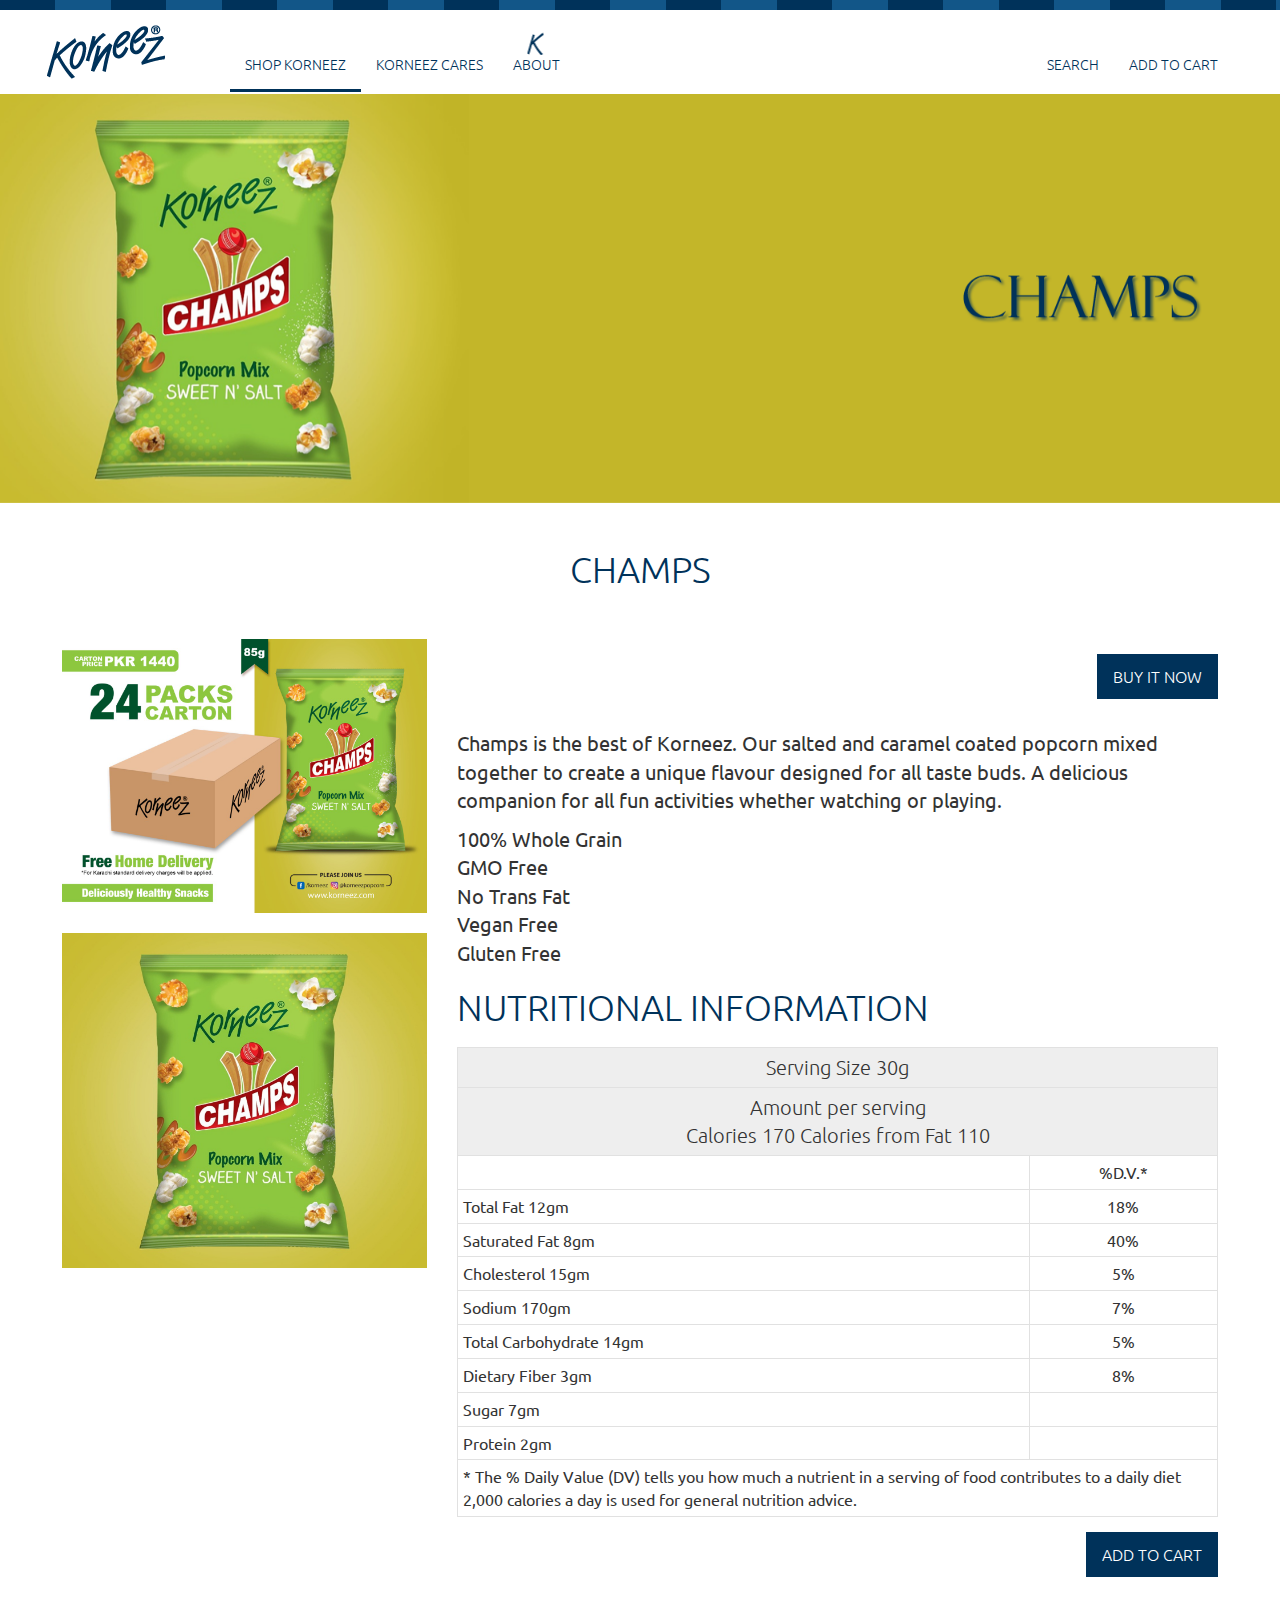
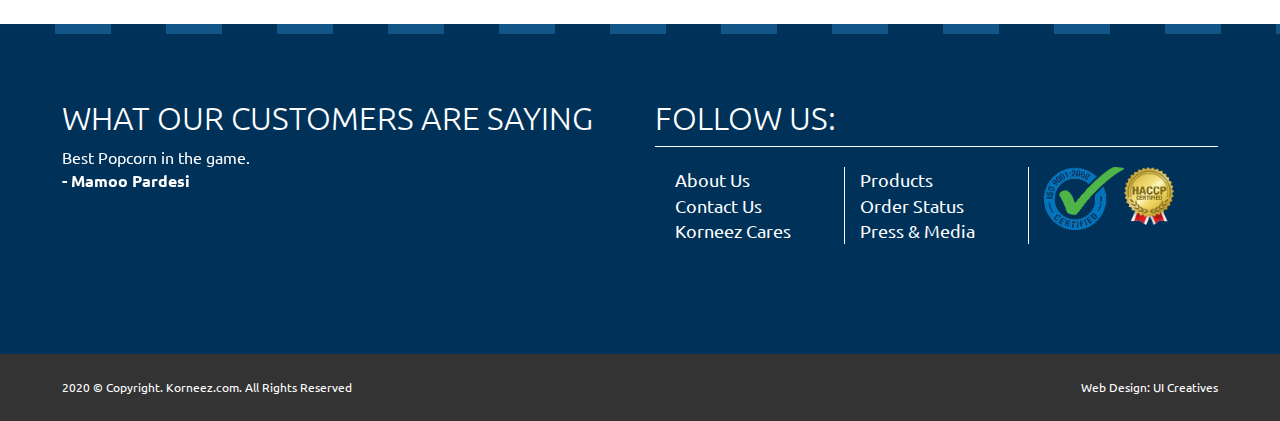
<file: champ.html>
<!DOCTYPE html>
<html lang="en">
<head>
<meta charset="utf-8">
<meta http-equiv="X-UA-Compatible" content="IE=edge">
<meta name="viewport" content="width=device-width, initial-scale=1">
<title>Korneez</title>
<link rel="shortcut icon" href="assets/images/favicon.ico" type="image/x-icon">
<link rel="icon" href="assets/images/favicon.ico" type="image/x-icon">
<!-- Bootstrap -->
<link href="assets/css/bootstrap.css" rel="stylesheet">
<link rel="stylesheet" href="https://use.fontawesome.com/releases/v5.7.2/css/all.css" integrity="sha384-fnmOCqbTlWIlj8LyTjo7mOUStjsKC4pOpQbqyi7RrhN7udi9RwhKkMHpvLbHG9Sr" crossorigin="anonymous">
<link href="https://fonts.googleapis.com/css?family=Ubuntu:300,400,400i,700&display=swap" rel="stylesheet">
<link rel="stylesheet" href="https://cdnjs.cloudflare.com/ajax/libs/animate.css/4.0.0/animate.min.css">
<link rel="stylesheet" href="assets/css/owl.carousel.css">
<link href="assets/css/custom.css" rel="stylesheet" type="text/css">
</head>

<body>
<div class="top-bg"></div>
<header>
  <div class="container-fluid">
    <div class="row"> <a href="index.html" class="navbar-brand pull-left"><img src="assets/images/logo.png" class="img-responsive"></a>
      <button class="navbar-toggle" data-toggle="collapse" data-target=".navbar-collapse"> <span class="fas fa-bars"></span> </button>
      <nav class="navbar-collapse collapse" role="navigation">
        <ul class="navbar-nav nav">
          <li class="dropdown active"> <a class="dropdown-toggle" data-toggle="dropdown" href="#"><i class="fa fa-store"></i><br>
            SHOP KORNEEZ <i class='fa fa-angle-down'></i></a>
            <ul class="dropdown-menu">  <li class="dropdown-submenu"> <a class="test" tabindex="-1" href="#">POPCORN LINE<i class='fa fa-angle-right'></i></a>
                <ul class="dropdown-menu">
                  <li><a href="plain.html">PLAIN SALTED</a></li>
                  <li><a href="caramel.html">CARAMEL PEANUT</a></li>
                  <li><a href="butter.html">BUTTERSCOTCH</a></li>
                  <li><a href="toffee.html">TOFFEE</a></li>
                  <li><a href="champ.html">CHAMPS</a></li>
                </ul>
              </li>
            </ul>
          </li>
          <li><a href="cares.html"> <i class="fa fa-hand-holding-heart"></i><br>
            KORNEEZ CARES </a></li>
          <li><a href="about.html"> <i class="fa fa-korneez"></i><br>
            ABOUT </a></li>
        </ul>
        <ul class="navbar-nav nav secondary">
          <li><a href="search.html"> <i class="fa fa-search"></i><br>
            SEARCH </a></li>
          <li><a href="addtoCart.html"> <i class="fa fa-shopping-cart"></i><br>
            ADD TO CART</a></li>
        </ul>
      </nav>
    </div>
  </div>
</header>
<section class="banner">
  <div class="owlbanner owl-carousel owl-theme">
    <div class="item"> <img src="assets/images/banner_champ.png"></div>
  </div>
</section>
<section class="products">
  <h1>CHAMPS</h1>
  <div class="container-fluid">
    <div class="col-md-4">
    <img src="assets/images/box_ad1.jpg" class="img-responsive"><br>
   	<img src="assets/images/inner_page_champ.jpg" class="img-responsive">
		
    </div>
    <div class="col-md-8 product_info">
    	<p>
            <a class="primary-button" href="#">BUY IT NOW</a>
            <span class="clearfix"></span>
        </p>
    	<p>Champs is the best of Korneez. Our salted and caramel coated popcorn mixed together to create a unique flavour designed for all taste buds. A delicious companion for all fun activities whether watching or playing.</p>
      <ul>
       	<li><i class="fa fa-check-circle"></i> 100% Whole Grain</li>
        	<li><i class="fa fa-check-circle"></i> GMO Free</li>
        	<li><i class="fa fa-check-circle"></i> No Trans Fat</li>
        	<li><i class="fa fa-check-circle"></i> Vegan Free</li>
        	<li><i class="fa fa-check-circle"></i> Gluten Free</li>                                                
        </ul>
        
        <h1>NUTRITIONAL INFORMATION</h1>
        <table width="100%" border="0" cellspacing="0" cellpadding="0">
          <tr align="center" class="font20">
            <td colspan="2">Serving Size 30g</td>
          </tr>
          <tr align="center" class="font20">
            <td colspan="2">Amount per serving<br> Calories 170 Calories from Fat 110</td>
          </tr>
          <tr>
            <td>&nbsp;</td>
            <td align="center">%D.V.*</td>
          </tr>
          
          <tr>
            <td>Total Fat 12gm</td>
            <td align="center">18%</td>
          </tr>
          <tr>
            <td>Saturated Fat 8gm</td>
            <td align="center">40%</td>
          </tr>
          <tr>
            <td>Cholesterol 15gm</td>
            <td align="center">5%</td>
          </tr>
          <tr>
            <td>Sodium 170gm</td>
            <td align="center">7%</td>
          </tr>
          <tr>
            <td>Total Carbohydrate 14gm</td>
            <td align="center">5%</td>
          </tr>
          <tr>
            <td>Dietary Fiber 3gm</td>
            <td align="center">8%</td>
          </tr>
          <tr>
            <td>Sugar 7gm</td>
            <td align="center">&nbsp;</td>
          </tr>
          <tr>
            <td>Protein 2gm</td>
            <td>&nbsp;</td>
          </tr>
          <tr>
            <td colspan="2">* The % Daily Value (DV) tells you how much a nutrient in a serving of food contributes to a daily diet 2,000 calories a day is used for general nutrition advice.</td>
          </tr>         

        </table>
        
        
        <a class="primary-button" href="#">ADD TO CART</a>

    </div>

  </div>
</section>


<div class="top-bg"></div>
<footer>
  <div class="container-fluid">
    <div class="col-md-6">
      <h3>WHAT OUR CUSTOMERS ARE SAYING</h3>
      <div class="owlNews owl-carousel owl-theme">
        <div class="item">Best Popcorn in the game.<br>
          <strong>- Mamoo Pardesi</strong> 
        </div>
        
        <div class="item">I just love Korneez, they are super crispy and delicious.<br>
          <strong>- DuckyBhai</strong> 
        </div>
        
        <div class="item">Wow! You guys have the best delivery service and popcorn are mouthwatering<br>
          <strong>- Arooba Zafar</strong> 
        </div>
        
        <div class="item">I am a diebetic patient and I love Korneez. I have them all the time.<br>
          <strong>- Asad Manzoor Hashmi</strong> 
        </div>
        
        <div class="item">I got these amazing Popcorn from Korneez.My favourite is the Toffee one.<br>
          <strong>- Shaeemaah</strong> 
        </div>
        
        <div class="item">A diamond in the rough. Toffee popcorn were so good and i could not stop snacking on them.<br>
          <strong>- Rayr.pk</strong> 
        </div>
        
        <div class="item">Peanut Clusters with Caramel Popcorn is some serious love.<br>
          <strong>- Food&amp;Reviews</strong> 
        </div>
        
        <div class="item">These popcorn are so crispy and delicious.<br>
          <strong>- Dr. Saima</strong> 
        </div>
        
        <div class="item">My son's favourite snack. Its healthy and gives instany energy.<br>
          <strong>- Mehreen Ali</strong> 
        </div>
        
        <div class="item">Simply love Korneez<br>
          <strong>- Ahmed Asif</strong> 
        </div>
        
        <div class="item">You guys are doing great. Really impressed by your customer service.<br>
          <strong>- Sara Khan</strong> 
        </div>
        
        <div class="item">I loved your pop corn yrrrrr they are amazing...especially butter toffee coating ones...they are my favourite.<br>
          <strong>- Abdullah butt</strong> 
        </div>
        
         <div class="item">I'm really surprised with the Customer service that you guys have and taking feedback seriously.<br>
          <strong>- Musadiq Ali</strong> 
        </div>
        
         <div class="item">Very impressed with the services of your CS team, response is outclass.<br>
          <strong>- Rehan Afzal</strong> 
        </div>
        
         <div class="item">i purchased your toffee  popcorns and caramel coated peanuts from the local market. I was deeply impressed by the quality and presentation.<br>
          <strong>- Salman Karachi</strong> 
        </div>
        
         <div class="item">Pop Corns by Korneez are above all, no comparison with any other company or brand. I love Korneez Products way too much.<br>
          <strong>- Hamza Zahoor</strong> 
        </div>
        
         <div class="item">I really love your scrumptious snacks and eat them readily as they are manufactured in Pakistan.<br>
          <strong>- Mehreen Nafees</strong> 
        </div>
        
         <div class="item">I would like to share my experiance with korneez. first i thought its a foreign product.but when i checked the address i came to know that its Made in Pakistan.i was so glad.as of my own opinion i like to eat and use pakistani products and really appreciate the people who are making the effort in growing pakistans economy.your products are really good.i enjoy everyday in my office<br>
          <strong>- Haris Awan</strong> 
        </div>

         <div class="item">I’m a huge lover of your products and i Just love Korneez Caramel Peanut Popcorn.<br>
          <strong>- Tayyab Arif</strong> 
        </div>
        
      </div>
    </div>
    <div class="col-md-6">
      <h3>FOLLOW US:
        <div class="social"><a href="https://www.facebook.com/korneez/" target="_blank"><i class="fab fa-facebook"></i></a><a href="https://www.instagram.com/korneezpopcorn" target="_blank"> <i class="fab fa-instagram"></i></a>  </div>
      </h3>
      <div class="footer-links">
        <div class="row">
          <div class="col-md-4">
            <ul>
              <li><a href="about.html">About Us</a></li>
              <li><a href="contact.html">Contact Us</a></li>
              <li><a href="cares.html">Korneez Cares</a></li>
            </ul>
          </div>
          <div class="col-md-4 bd">
            <ul>
              <li><a href="addtoCart.html">Products</a></li>
              <li><a href="order.html">Order Status</a></li>
              <li><a href="news.html">Press & Media</a></li>
            </ul>
          </div>
          <div class="col-md-4">
          <div class="pull-left">
          	<img src="assets/images/iso.png" width="80" class="img-responsive">
          </div>
          <div class="pull-left">
            <img src="assets/images/haccp.gif" width="50" class="img-responsive">
           </div>
          </div>
        </div>
      </div>
    </div>
  </div>
</footer>
<div class="footer-bottom">
  <div class="container-fluid"> 
  	<div class="col-md-6">2020 © Copyright. Korneez.com. All Rights Reserved</div>
 	<div class="col-md-6 text-right">Web Design: <a href="https://www.behance.net/irfanhussains" target="_blank">UI Creatives</a></div>    
  </div>
</div>
<!-- jQuery (necessary for Bootstrap's JavaScript plugins) --> 
<script src="https://ajax.googleapis.com/ajax/libs/jquery/1.12.4/jquery.min.js"></script> 
<!-- Include all compiled plugins (below), or include individual files as needed --> 
<script src="assets/js/bootstrap.min.js"></script> 
<script src="assets/js/owl.carousel.min.js"></script> 
<script type="text/javascript">
$(document).ready(function(){
  $('.dropdown-submenu a.test').on("click", function(e){
    $(this).next('ul').toggle();
    e.stopPropagation();
    e.preventDefault();
  });
});
$('.carousel').carousel({
    pause: "false"
});
$('.owl1').owlCarousel({
    loop:true,
    margin:10,
	autoplay:false,
    responsiveClass:true,
    nav:false,
    responsive:{
        0:{
            items:1
        },
        600:{
            items:2
        },
        1000:{
            items:5
        }
    }
});
$('.owlbanner').owlCarousel({
    loop:true,
    margin:10,
	autoplay:true,
	autoplayTimeout:5000,
    responsiveClass:true,
    nav:true,
	navText: ["<i class='fa fa-angle-left'></i>","<i class='fa fa-angle-right'></i>"],
    responsive:{
        0:{
            items:1
        },
        600:{
            items:1
        },
        1000:{
            items:1
        }
    }
});
$('.owlAds').owlCarousel({
    loop:true,
    margin:10,
	autoplay:true,
    responsiveClass:true,
    nav:false,
    responsive:{
        0:{
            items:1
        },
        600:{
            items:1
        },
        1000:{
            items:1
        }
    }
});
$('.owlNews').owlCarousel({
    loop:true,
	margin:10,
	autoplay:true,
	autoplayTimeout:7000,
    responsiveClass:true,
    nav:false,
    responsive:{
        0:{
            items:1
        },
        600:{
            items:1
        },
        1000:{
            items:1
        }
    }
});
</script>
</body>
</html>
</file>
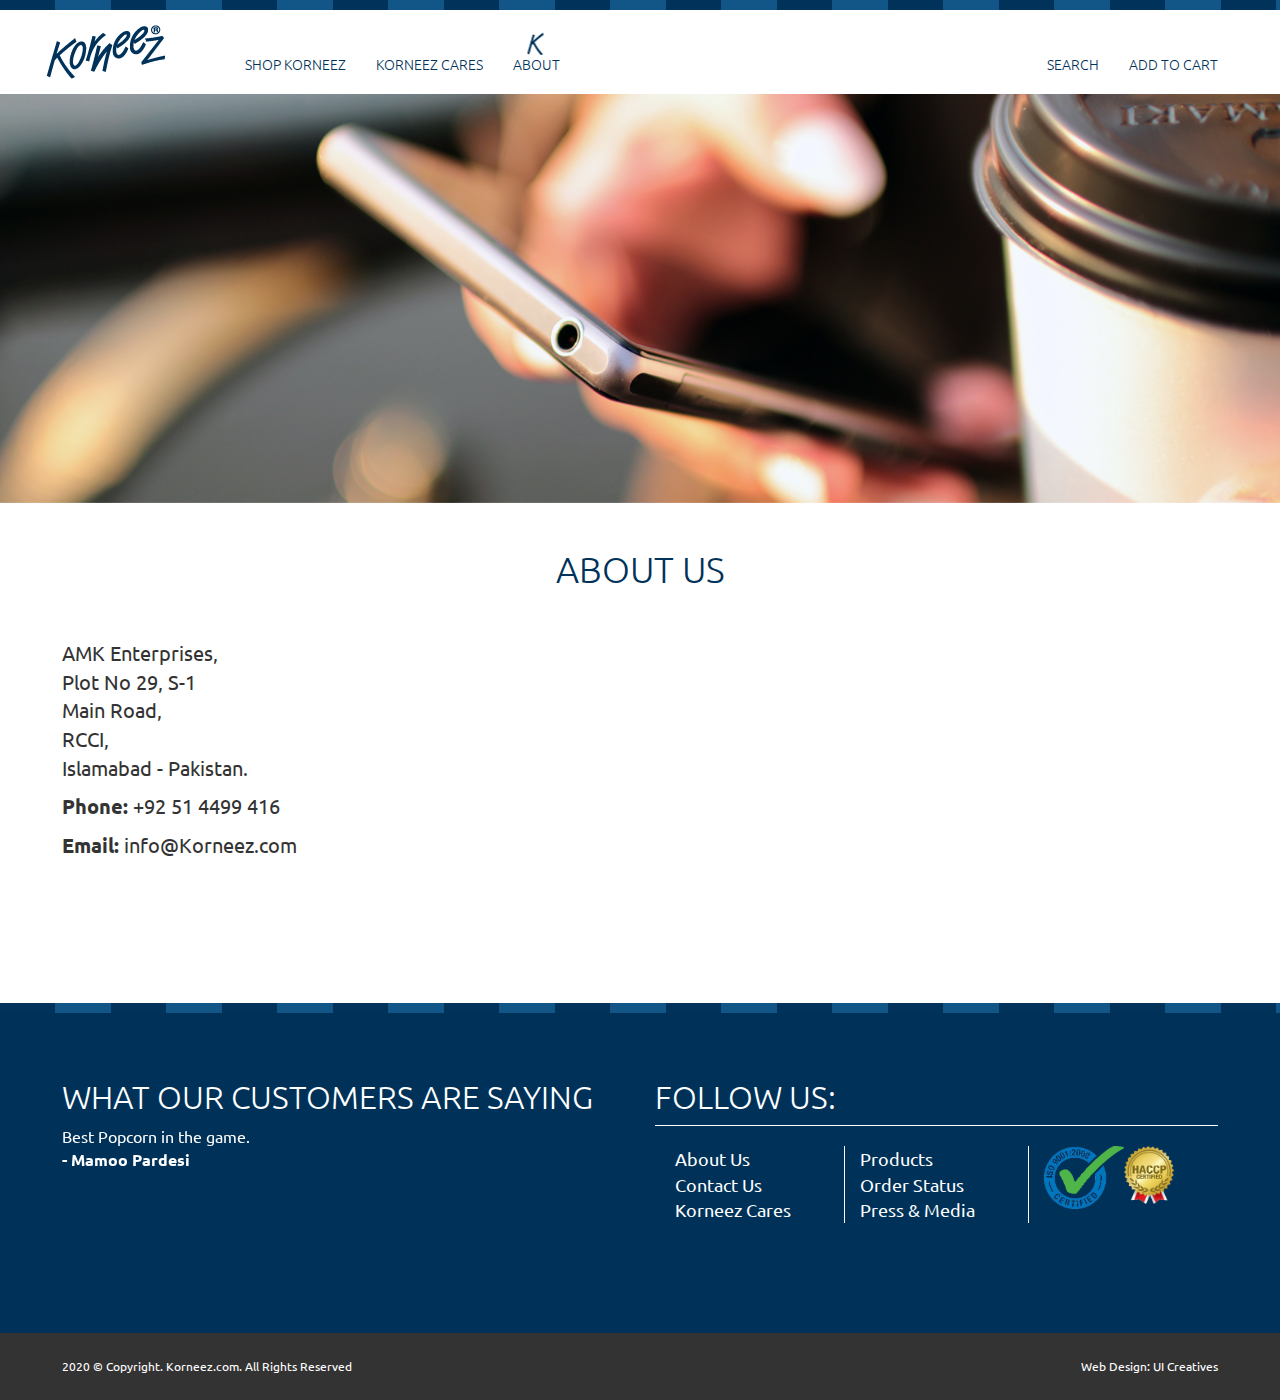
<file: contact.html>
<!DOCTYPE html>
<html lang="en">
<head>
<meta charset="utf-8">
<meta http-equiv="X-UA-Compatible" content="IE=edge">
<meta name="viewport" content="width=device-width, initial-scale=1">
<title>Korneez</title>
<link rel="shortcut icon" href="assets/images/favicon.ico" type="image/x-icon">
<link rel="icon" href="assets/images/favicon.ico" type="image/x-icon">
<!-- Bootstrap -->
<link href="assets/css/bootstrap.css" rel="stylesheet">
<link rel="stylesheet" href="https://use.fontawesome.com/releases/v5.7.2/css/all.css" integrity="sha384-fnmOCqbTlWIlj8LyTjo7mOUStjsKC4pOpQbqyi7RrhN7udi9RwhKkMHpvLbHG9Sr" crossorigin="anonymous">
<link href="https://fonts.googleapis.com/css?family=Ubuntu:300,400,400i,700&display=swap" rel="stylesheet">
<link rel="stylesheet" href="https://cdnjs.cloudflare.com/ajax/libs/animate.css/4.0.0/animate.min.css">
<link rel="stylesheet" href="assets/css/owl.carousel.css">
<link href="assets/css/custom.css" rel="stylesheet" type="text/css">
</head>

<body>
<div class="top-bg"></div>
<header>
  <div class="container-fluid">
    <div class="row"> <a href="index.html" class="navbar-brand pull-left"><img src="assets/images/logo.png" class="img-responsive"></a>
      <button class="navbar-toggle" data-toggle="collapse" data-target=".navbar-collapse"> <span class="fas fa-bars"></span> </button>
      <nav class="navbar-collapse collapse" role="navigation">
        <ul class="navbar-nav nav">
          <li class="dropdown"> <a class="dropdown-toggle" data-toggle="dropdown" href="#"><i class="fa fa-store"></i><br>
            SHOP KORNEEZ <i class='fa fa-angle-down'></i></a>
            <ul class="dropdown-menu">  <li class="dropdown-submenu"> <a class="test" tabindex="-1" href="#">POPCORN LINE<i class='fa fa-angle-right'></i></a>
                <ul class="dropdown-menu">
                  <li><a href="plain.html">PLAIN SALTED</a></li>
                  <li><a href="caramel.html">CARAMEL PEANUT</a></li>
                  <li><a href="butter.html">BUTTERSCOTCH</a></li>
                  <li><a href="toffee.html">TOFFEE</a></li>
                  <li><a href="champ.html">CHAMPS</a></li>
                </ul>
              </li>
            </ul>
          </li>
          <li><a href="cares.html"> <i class="fa fa-hand-holding-heart"></i><br>
            KORNEEZ CARES </a></li>
          <li><a href="about.html"> <i class="fa fa-korneez"></i><br>
            ABOUT </a></li>
        </ul>
        <ul class="navbar-nav nav secondary">
          <li><a href="search.html"> <i class="fa fa-search"></i><br>
            SEARCH </a></li>
          <li><a href="addtoCart.html"> <i class="fa fa-shopping-cart"></i><br>
            ADD TO CART</a></li>
        </ul>
      </nav>
    </div>
  </div>
</header>
<section class="banner">
  <div class="owlbanner owl-carousel owl-theme">
    <div class="item"> <img src="assets/images/banner_contact.png"></div>
  </div>
</section>
<section class="products">
  <h1>ABOUT US</h1>
  <div class="container-fluid">
   	<div class="col-md-6 contact">
    	<p>AMK Enterprises,<br>
				   Plot No 29, S-1<br>
				Main Road,<br>
                RCCI,<br>
				Islamabad - Pakistan.
        </p>
        <p>
            <strong>Phone:</strong> +92 51 4499 416
        </p>
        <p>
            <strong>Email:</strong> info@Korneez.com
        </p>
    </div>
    <div class="col-md-6">
    <div class="map-responsive">
    	<iframe src="https://www.google.com/maps/embed?pb=!1m14!1m8!1m3!1d13306.020178956203!2d73.2384907!3d33.5142524!3m2!1i1024!2i768!4f13.1!3m3!1m2!1s0x0%3A0x2cd639554072a14!2sKORNEEZ!5e0!3m2!1sen!2ssg!4v1598272401314!5m2!1sen!2ssg" width="600" height="450" frameborder="0" style="border:0;" allowfullscreen="" aria-hidden="false" tabindex="0"></iframe>
        </div>
    </div>

  </div>
</section>


<div class="top-bg"></div>
<footer>
  <div class="container-fluid">
    <div class="col-md-6">
      <h3>WHAT OUR CUSTOMERS ARE SAYING</h3>
      <div class="owlNews owl-carousel owl-theme">
        <div class="item">Best Popcorn in the game.<br>
          <strong>- Mamoo Pardesi</strong> 
        </div>
        
        <div class="item">I just love Korneez, they are super crispy and delicious.<br>
          <strong>- DuckyBhai</strong> 
        </div>
        
        <div class="item">Wow! You guys have the best delivery service and popcorn are mouthwatering<br>
          <strong>- Arooba Zafar</strong> 
        </div>
        
        <div class="item">I am a diebetic patient and I love Korneez. I have them all the time.<br>
          <strong>- Asad Manzoor Hashmi</strong> 
        </div>
        
        <div class="item">I got these amazing Popcorn from Korneez.My favourite is the Toffee one.<br>
          <strong>- Shaeemaah</strong> 
        </div>
        
        <div class="item">A diamond in the rough. Toffee popcorn were so good and i could not stop snacking on them.<br>
          <strong>- Rayr.pk</strong> 
        </div>
        
        <div class="item">Peanut Clusters with Caramel Popcorn is some serious love.<br>
          <strong>- Food&amp;Reviews</strong> 
        </div>
        
        <div class="item">These popcorn are so crispy and delicious.<br>
          <strong>- Dr. Saima</strong> 
        </div>
        
        <div class="item">My son's favourite snack. Its healthy and gives instany energy.<br>
          <strong>- Mehreen Ali</strong> 
        </div>
        
        <div class="item">Simply love Korneez<br>
          <strong>- Ahmed Asif</strong> 
        </div>
        
        <div class="item">You guys are doing great. Really impressed by your customer service.<br>
          <strong>- Sara Khan</strong> 
        </div>
        
        <div class="item">I loved your pop corn yrrrrr they are amazing...especially butter toffee coating ones...they are my favourite.<br>
          <strong>- Abdullah butt</strong> 
        </div>
        
         <div class="item">I'm really surprised with the Customer service that you guys have and taking feedback seriously.<br>
          <strong>- Musadiq Ali</strong> 
        </div>
        
         <div class="item">Very impressed with the services of your CS team, response is outclass.<br>
          <strong>- Rehan Afzal</strong> 
        </div>
        
         <div class="item">i purchased your toffee  popcorns and caramel coated peanuts from the local market. I was deeply impressed by the quality and presentation.<br>
          <strong>- Salman Karachi</strong> 
        </div>
        
         <div class="item">Pop Corns by Korneez are above all, no comparison with any other company or brand. I love Korneez Products way too much.<br>
          <strong>- Hamza Zahoor</strong> 
        </div>
        
         <div class="item">I really love your scrumptious snacks and eat them readily as they are manufactured in Pakistan.<br>
          <strong>- Mehreen Nafees</strong> 
        </div>
        
         <div class="item">I would like to share my experiance with korneez. first i thought its a foreign product.but when i checked the address i came to know that its Made in Pakistan.i was so glad.as of my own opinion i like to eat and use pakistani products and really appreciate the people who are making the effort in growing pakistans economy.your products are really good.i enjoy everyday in my office<br>
          <strong>- Haris Awan</strong> 
        </div>

         <div class="item">I’m a huge lover of your products and i Just love Korneez Caramel Peanut Popcorn.<br>
          <strong>- Tayyab Arif</strong> 
        </div>
        
      </div>
    </div>
    <div class="col-md-6">
      <h3>FOLLOW US:
        <div class="social"><a href="https://www.facebook.com/korneez/" target="_blank"><i class="fab fa-facebook"></i></a><a href="https://www.instagram.com/korneezpopcorn" target="_blank"> <i class="fab fa-instagram"></i></a>  </div>
      </h3>
      <div class="footer-links">
        <div class="row">
          <div class="col-md-4">
            <ul>
              <li><a href="about.html">About Us</a></li>
              <li><a href="contact.html">Contact Us</a></li>
              <li><a href="cares.html">Korneez Cares</a></li>
            </ul>
          </div>
          <div class="col-md-4 bd">
            <ul>
              <li><a href="addtoCart.html">Products</a></li>
              <li><a href="order.html">Order Status</a></li>
              <li><a href="news.html">Press & Media</a></li>
            </ul>
          </div>
          <div class="col-md-4">
          <div class="pull-left">
          	<img src="assets/images/iso.png" width="80" class="img-responsive">
          </div>
          <div class="pull-left">
            <img src="assets/images/haccp.gif" width="50" class="img-responsive">
           </div>
          </div>
        </div>
      </div>
    </div>
  </div>
</footer>
<div class="footer-bottom">
  <div class="container-fluid"> 
  	<div class="col-md-6">2020 © Copyright. Korneez.com. All Rights Reserved</div>
 	<div class="col-md-6 text-right">Web Design: <a href="https://www.behance.net/irfanhussains" target="_blank">UI Creatives</a></div>    
  </div>
</div>
<!-- jQuery (necessary for Bootstrap's JavaScript plugins) --> 
<script src="https://ajax.googleapis.com/ajax/libs/jquery/1.12.4/jquery.min.js"></script> 
<!-- Include all compiled plugins (below), or include individual files as needed --> 
<script src="assets/js/bootstrap.min.js"></script> 
<script src="assets/js/owl.carousel.min.js"></script> 
<script type="text/javascript">
$(document).ready(function(){
  $('.dropdown-submenu a.test').on("click", function(e){
    $(this).next('ul').toggle();
    e.stopPropagation();
    e.preventDefault();
  });
});
$('.carousel').carousel({
    pause: "false"
});
$('.owl1').owlCarousel({
    loop:true,
    margin:10,
	autoplay:false,
    responsiveClass:true,
    nav:false,
    responsive:{
        0:{
            items:1
        },
        600:{
            items:2
        },
        1000:{
            items:5
        }
    }
});
$('.owlbanner').owlCarousel({
    loop:true,
    margin:10,
	autoplay:true,
	autoplayTimeout:5000,
    responsiveClass:true,
    nav:true,
	navText: ["<i class='fa fa-angle-left'></i>","<i class='fa fa-angle-right'></i>"],
    responsive:{
        0:{
            items:1
        },
        600:{
            items:1
        },
        1000:{
            items:1
        }
    }
});
$('.owlAds').owlCarousel({
    loop:true,
    margin:10,
	autoplay:true,
    responsiveClass:true,
    nav:false,
    responsive:{
        0:{
            items:1
        },
        600:{
            items:1
        },
        1000:{
            items:1
        }
    }
});
$('.owlNews').owlCarousel({
    loop:true,
	margin:10,
	autoplay:true,
	autoplayTimeout:7000,
    responsiveClass:true,
    nav:false,
    responsive:{
        0:{
            items:1
        },
        600:{
            items:1
        },
        1000:{
            items:1
        }
    }
});
</script>
</body>
</html>
</file>
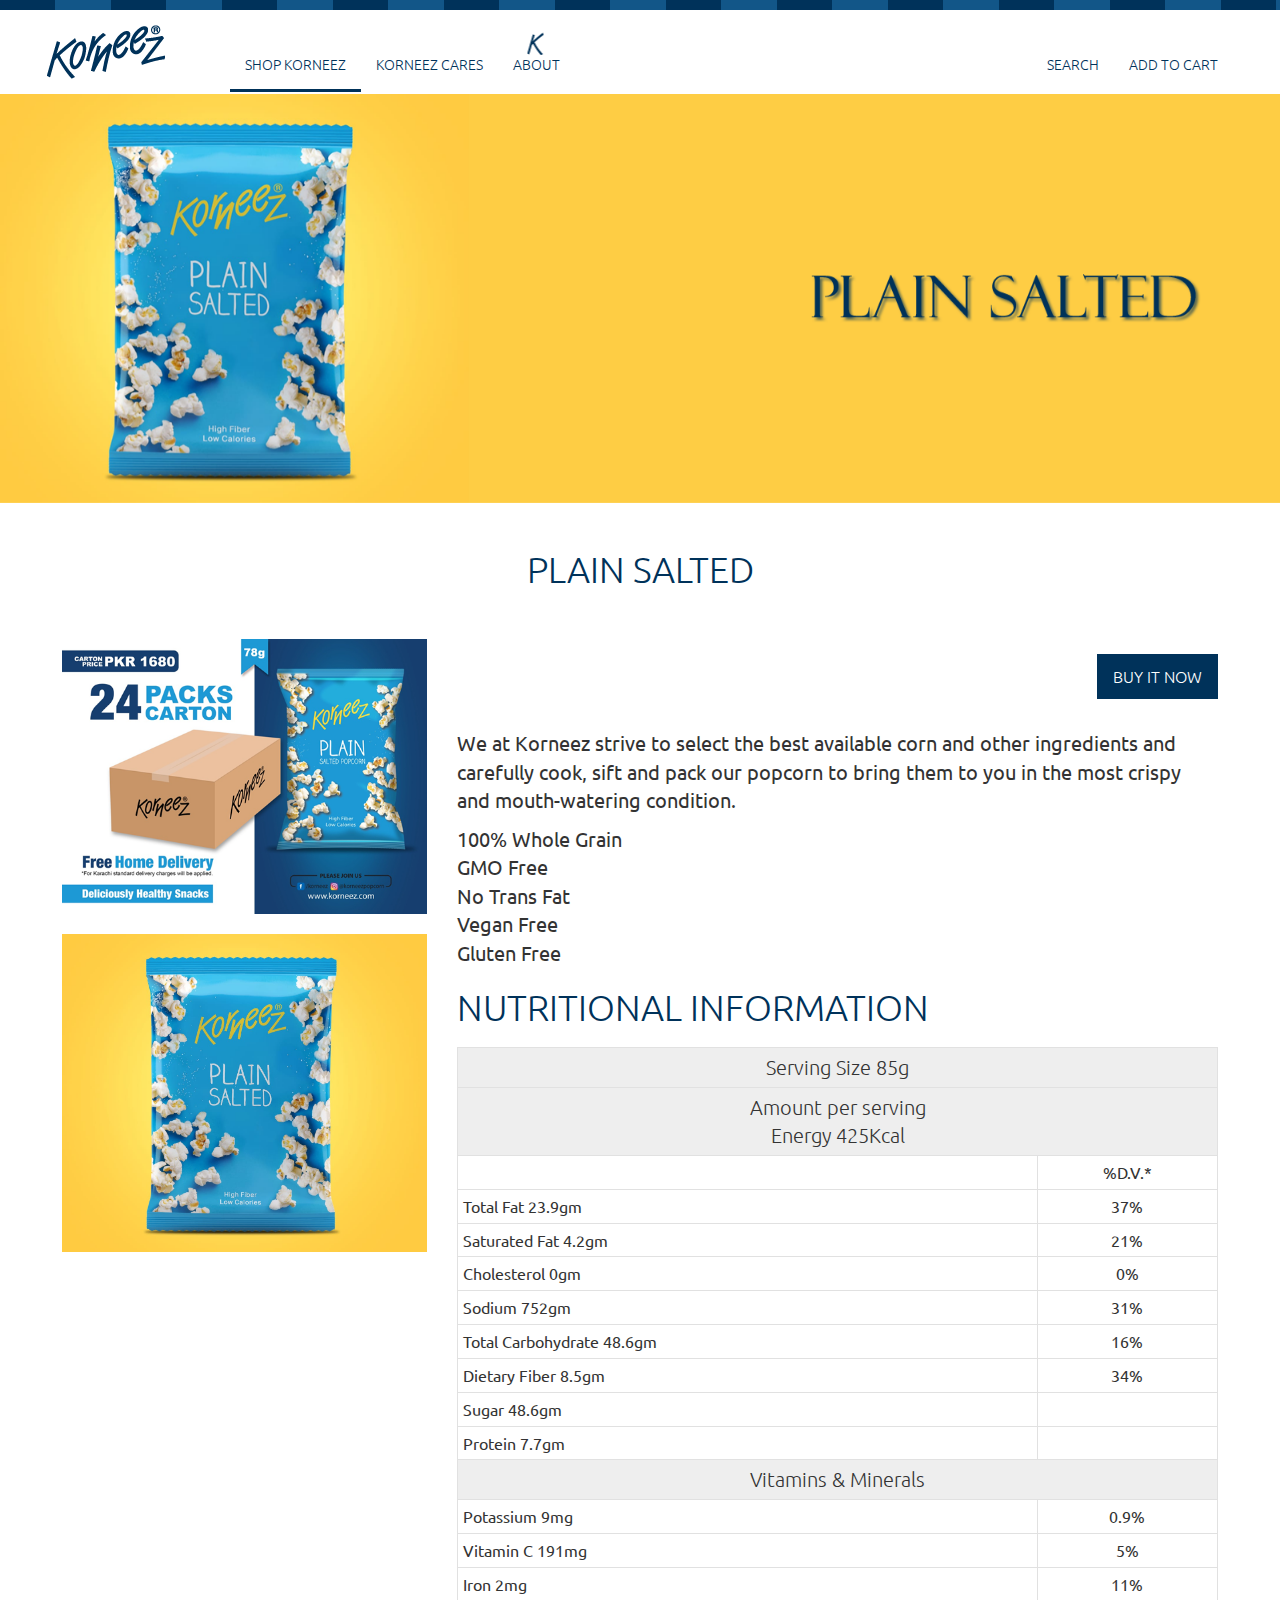
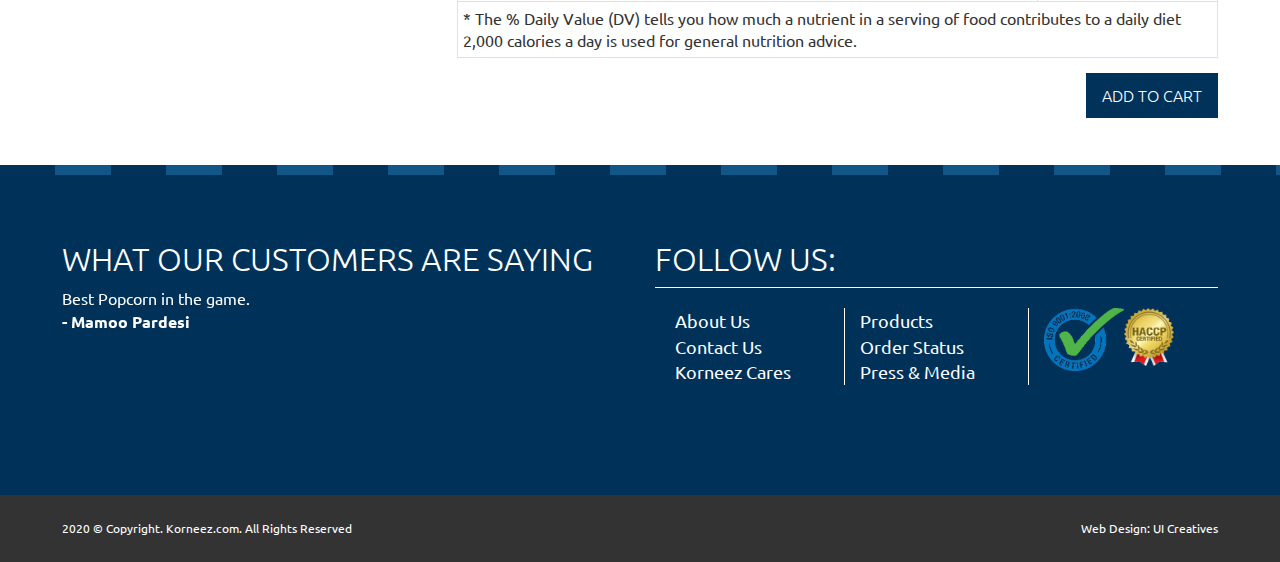
<file: plain.html>
<!DOCTYPE html>
<html lang="en">
<head>
<meta charset="utf-8">
<meta http-equiv="X-UA-Compatible" content="IE=edge">
<meta name="viewport" content="width=device-width, initial-scale=1">
<title>Korneez</title>
<link rel="shortcut icon" href="assets/images/favicon.ico" type="image/x-icon">
<link rel="icon" href="assets/images/favicon.ico" type="image/x-icon">
<!-- Bootstrap -->
<link href="assets/css/bootstrap.css" rel="stylesheet">
<link rel="stylesheet" href="https://use.fontawesome.com/releases/v5.7.2/css/all.css" integrity="sha384-fnmOCqbTlWIlj8LyTjo7mOUStjsKC4pOpQbqyi7RrhN7udi9RwhKkMHpvLbHG9Sr" crossorigin="anonymous">
<link href="https://fonts.googleapis.com/css?family=Ubuntu:300,400,400i,700&display=swap" rel="stylesheet">
<link rel="stylesheet" href="https://cdnjs.cloudflare.com/ajax/libs/animate.css/4.0.0/animate.min.css">
<link rel="stylesheet" href="assets/css/owl.carousel.css">
<link href="assets/css/custom.css" rel="stylesheet" type="text/css">
</head>

<body>
<div class="top-bg"></div>
<header>
  <div class="container-fluid">
    <div class="row"> <a href="index.html" class="navbar-brand pull-left"><img src="assets/images/logo.png" class="img-responsive"></a>
      <button class="navbar-toggle" data-toggle="collapse" data-target=".navbar-collapse"> <span class="fas fa-bars"></span> </button>
      <nav class="navbar-collapse collapse" role="navigation">
        <ul class="navbar-nav nav">
          <li class="dropdown active"> <a class="dropdown-toggle" data-toggle="dropdown" href="#"><i class="fa fa-store"></i><br>
            SHOP KORNEEZ <i class='fa fa-angle-down'></i></a>
            <ul class="dropdown-menu">  <li class="dropdown-submenu"> <a class="test" tabindex="-1" href="#">POPCORN LINE<i class='fa fa-angle-right'></i></a>
                <ul class="dropdown-menu">
                  <li><a href="plain.html">PLAIN SALTED</a></li>
                  <li><a href="caramel.html">CARAMEL PEANUT</a></li>
                  <li><a href="butter.html">BUTTERSCOTCH</a></li>
                  <li><a href="toffee.html">TOFFEE</a></li>
                  <li><a href="champ.html">CHAMPS</a></li>
                </ul>
              </li>
            </ul>
          </li>
          <li><a href="cares.html"> <i class="fa fa-hand-holding-heart"></i><br>
            KORNEEZ CARES </a></li>
          <li><a href="about.html"> <i class="fa fa-korneez"></i><br>
            ABOUT </a></li>
        </ul>
        <ul class="navbar-nav nav secondary">
          <li><a href="search.html"> <i class="fa fa-search"></i><br>
            SEARCH </a></li>
          <li><a href="addtoCart.html"> <i class="fa fa-shopping-cart"></i><br>
            ADD TO CART</a></li>
        </ul>
      </nav>
    </div>
  </div>
</header>
<section class="banner">
  <div class="owlbanner owl-carousel owl-theme">
    <div class="item"> <IMG src="assets/images/banner_plain.png"></div>
  </div>
</section>
<section class="products">
  <h1>PLAIN SALTED</h1>
  <div class="container-fluid">
    <div class="col-md-4">
    <img src="assets/images/box_ad.png" class="img-responsive"><br>
   	<img src="assets/images/inner_page_plain.jpg" class="img-responsive">
		
    </div>
    <div class="col-md-8 product_info">
    <p>
            <a class="primary-button" href="#">BUY IT NOW</a>
            <span class="clearfix"></span>
        </p>
    	<p>We at Korneez strive to select the best available corn and other ingredients and carefully cook, sift and pack our popcorn to bring them to you in the most crispy and mouth-watering condition.</p>
      <ul>
       	<li><i class="fa fa-check-circle"></i> 100% Whole Grain</li>
        	<li><i class="fa fa-check-circle"></i> GMO Free</li>
        	<li><i class="fa fa-check-circle"></i> No Trans Fat</li>
        	<li><i class="fa fa-check-circle"></i> Vegan Free</li>
        	<li><i class="fa fa-check-circle"></i> Gluten Free</li>                                                
        </ul>
        
        <h1>NUTRITIONAL INFORMATION</h1>
        <table width="100%" border="0" cellspacing="0" cellpadding="0">
          <tr align="center" class="font20">
            <td colspan="2">Serving Size 85g</td>
          </tr>
          <tr align="center" class="font20">
            <td colspan="2">Amount per serving<br> Energy 425Kcal</td>
          </tr>
          <tr>
            <td>&nbsp;</td>
            <td align="center">%D.V.*</td>
          </tr>
          
          <tr>
            <td>Total Fat 23.9gm</td>
            <td align="center">37%</td>
          </tr>
          <tr>
            <td>Saturated Fat 4.2gm</td>
            <td align="center">21%</td>
          </tr>
          <tr>
            <td>Cholesterol 0gm</td>
            <td align="center">0%</td>
          </tr>
          <tr>
            <td>Sodium 752gm</td>
            <td align="center">31%</td>
          </tr>
          <tr>
            <td>Total Carbohydrate 48.6gm</td>
            <td align="center">16%</td>
          </tr>
          <tr>
            <td>Dietary Fiber 8.5gm</td>
            <td align="center">34%</td>
          </tr>
          <tr>
            <td>Sugar 48.6gm</td>
            <td align="center">&nbsp;</td>
          </tr>
          <tr>
            <td>Protein 7.7gm</td>
            <td>&nbsp;</td>
          </tr>
          <tr align="center" class="font20">
            <td colspan="2">Vitamins &amp; Minerals</td>
          </tr>
          <tr>
            <td>Potassium 9mg</td>
            <td align="center">0.9%</td>
          </tr>          
          <tr>
            <td>Vitamin C 191mg</td>
            <td align="center">5%</td>
          </tr>          
          <tr>
            <td>Iron 2mg</td>
            <td align="center">11%</td>
          </tr>  
          <tr>
            <td colspan="2">* The % Daily Value (DV) tells you how much a nutrient in a serving of food contributes to a daily diet 2,000 calories a day is used for general nutrition advice.</td>
          </tr>         
          
        </table>
        
        
        <a class="primary-button" href="#">ADD TO CART</a>

    </div>

  </div>
</section>


<div class="top-bg"></div>
<footer>
  <div class="container-fluid">
    <div class="col-md-6">
      <h3>WHAT OUR CUSTOMERS ARE SAYING</h3>
      <div class="owlNews owl-carousel owl-theme">
        <div class="item">Best Popcorn in the game.<br>
          <strong>- Mamoo Pardesi</strong> 
        </div>
        
        <div class="item">I just love Korneez, they are super crispy and delicious.<br>
          <strong>- DuckyBhai</strong> 
        </div>
        
        <div class="item">Wow! You guys have the best delivery service and popcorn are mouthwatering<br>
          <strong>- Arooba Zafar</strong> 
        </div>
        
        <div class="item">I am a diebetic patient and I love Korneez. I have them all the time.<br>
          <strong>- Asad Manzoor Hashmi</strong> 
        </div>
        
        <div class="item">I got these amazing Popcorn from Korneez.My favourite is the Toffee one.<br>
          <strong>- Shaeemaah</strong> 
        </div>
        
        <div class="item">A diamond in the rough. Toffee popcorn were so good and i could not stop snacking on them.<br>
          <strong>- Rayr.pk</strong> 
        </div>
        
        <div class="item">Peanut Clusters with Caramel Popcorn is some serious love.<br>
          <strong>- Food&amp;Reviews</strong> 
        </div>
        
        <div class="item">These popcorn are so crispy and delicious.<br>
          <strong>- Dr. Saima</strong> 
        </div>
        
        <div class="item">My son's favourite snack. Its healthy and gives instany energy.<br>
          <strong>- Mehreen Ali</strong> 
        </div>
        
        <div class="item">Simply love Korneez<br>
          <strong>- Ahmed Asif</strong> 
        </div>
        
        <div class="item">You guys are doing great. Really impressed by your customer service.<br>
          <strong>- Sara Khan</strong> 
        </div>
        
        <div class="item">I loved your pop corn yrrrrr they are amazing...especially butter toffee coating ones...they are my favourite.<br>
          <strong>- Abdullah butt</strong> 
        </div>
        
         <div class="item">I'm really surprised with the Customer service that you guys have and taking feedback seriously.<br>
          <strong>- Musadiq Ali</strong> 
        </div>
        
         <div class="item">Very impressed with the services of your CS team, response is outclass.<br>
          <strong>- Rehan Afzal</strong> 
        </div>
        
         <div class="item">i purchased your toffee  popcorns and caramel coated peanuts from the local market. I was deeply impressed by the quality and presentation.<br>
          <strong>- Salman Karachi</strong> 
        </div>
        
         <div class="item">Pop Corns by Korneez are above all, no comparison with any other company or brand. I love Korneez Products way too much.<br>
          <strong>- Hamza Zahoor</strong> 
        </div>
        
         <div class="item">I really love your scrumptious snacks and eat them readily as they are manufactured in Pakistan.<br>
          <strong>- Mehreen Nafees</strong> 
        </div>
        
         <div class="item">I would like to share my experiance with korneez. first i thought its a foreign product.but when i checked the address i came to know that its Made in Pakistan.i was so glad.as of my own opinion i like to eat and use pakistani products and really appreciate the people who are making the effort in growing pakistans economy.your products are really good.i enjoy everyday in my office<br>
          <strong>- Haris Awan</strong> 
        </div>

         <div class="item">I’m a huge lover of your products and i Just love Korneez Caramel Peanut Popcorn.<br>
          <strong>- Tayyab Arif</strong> 
        </div>
        
      </div>
    </div>
    <div class="col-md-6">
      <h3>FOLLOW US:
        <div class="social"><a href="https://www.facebook.com/korneez/" target="_blank"><i class="fab fa-facebook"></i></a><a href="https://www.instagram.com/korneezpopcorn" target="_blank"> <i class="fab fa-instagram"></i></a>  </div>
      </h3>
      <div class="footer-links">
        <div class="row">
          <div class="col-md-4">
            <ul>
              <li><a href="about.html">About Us</a></li>
              <li><a href="contact.html">Contact Us</a></li>
              <li><a href="cares.html">Korneez Cares</a></li>
            </ul>
          </div>
          <div class="col-md-4 bd">
            <ul>
              <li><a href="addtoCart.html">Products</a></li>
              <li><a href="order.html">Order Status</a></li>
              <li><a href="news.html">Press & Media</a></li>
            </ul>
          </div>
          <div class="col-md-4">
          <div class="pull-left">
          	<img src="assets/images/iso.png" width="80" class="img-responsive">
          </div>
          <div class="pull-left">
            <img src="assets/images/haccp.gif" width="50" class="img-responsive">
           </div>
          </div>
        </div>
      </div>
    </div>
  </div>
</footer>
<div class="footer-bottom">
  <div class="container-fluid"> 
  	<div class="col-md-6">2020 © Copyright. Korneez.com. All Rights Reserved</div>
 	<div class="col-md-6 text-right">Web Design: <a href="https://www.behance.net/irfanhussains" target="_blank">UI Creatives</a></div>    
  </div>
</div>
<!-- jQuery (necessary for Bootstrap's JavaScript plugins) --> 
<script src="https://ajax.googleapis.com/ajax/libs/jquery/1.12.4/jquery.min.js"></script> 
<!-- Include all compiled plugins (below), or include individual files as needed --> 
<script src="assets/js/bootstrap.min.js"></script> 
<script src="assets/js/owl.carousel.min.js"></script> 
<script type="text/javascript">
$(document).ready(function(){
  $('.dropdown-submenu a.test').on("click", function(e){
    $(this).next('ul').toggle();
    e.stopPropagation();
    e.preventDefault();
  });
});
$('.carousel').carousel({
    pause: "false"
});
$('.owl1').owlCarousel({
    loop:true,
    margin:10,
	autoplay:false,
    responsiveClass:true,
    nav:false,
    responsive:{
        0:{
            items:1
        },
        600:{
            items:2
        },
        1000:{
            items:5
        }
    }
});
$('.owlbanner').owlCarousel({
    loop:true,
    margin:10,
	autoplay:true,
	autoplayTimeout:5000,
    responsiveClass:true,
    nav:true,
	navText: ["<i class='fa fa-angle-left'></i>","<i class='fa fa-angle-right'></i>"],
    responsive:{
        0:{
            items:1
        },
        600:{
            items:1
        },
        1000:{
            items:1
        }
    }
});
$('.owlAds').owlCarousel({
    loop:true,
    margin:10,
	autoplay:true,
    responsiveClass:true,
    nav:false,
    responsive:{
        0:{
            items:1
        },
        600:{
            items:1
        },
        1000:{
            items:1
        }
    }
});
$('.owlNews').owlCarousel({
    loop:true,
	margin:10,
	autoplay:true,
	autoplayTimeout:7000,
    responsiveClass:true,
    nav:false,
    responsive:{
        0:{
            items:1
        },
        600:{
            items:1
        },
        1000:{
            items:1
        }
    }
});
</script>
</body>
</html>
</file>
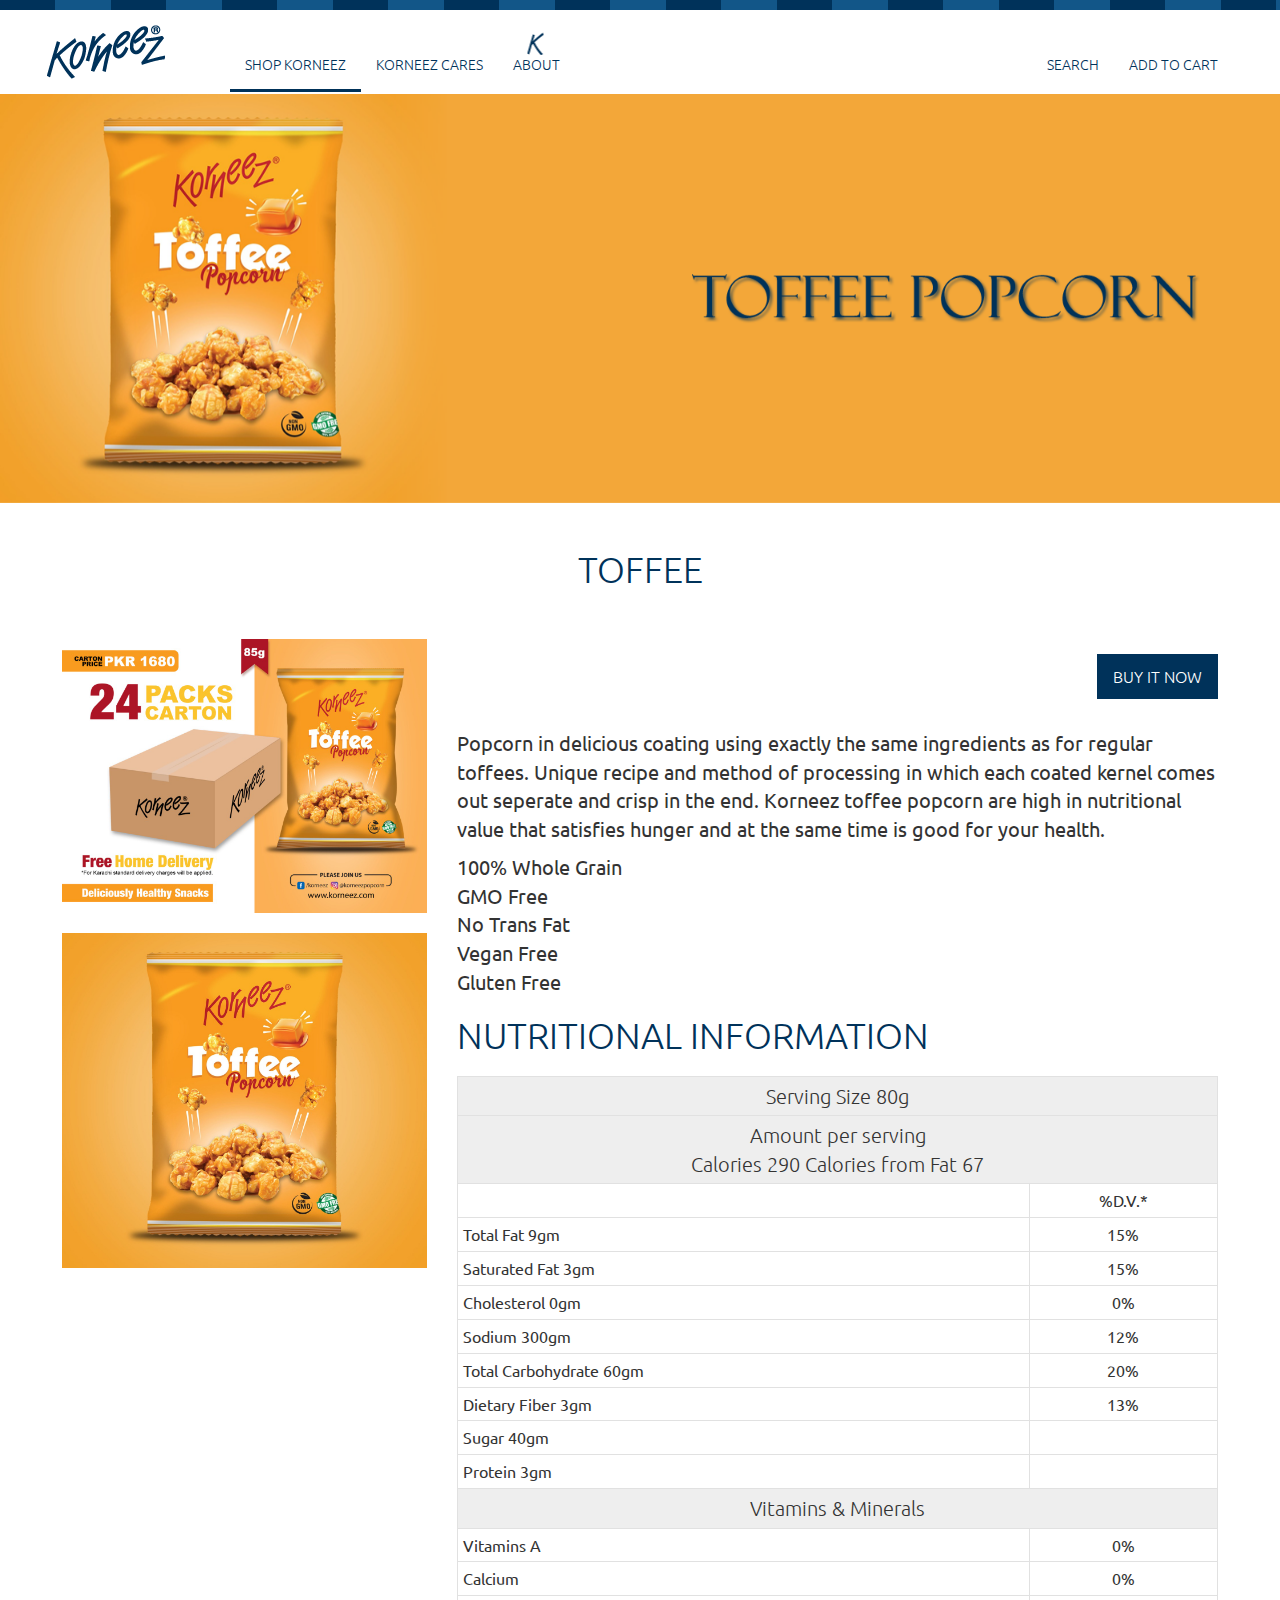
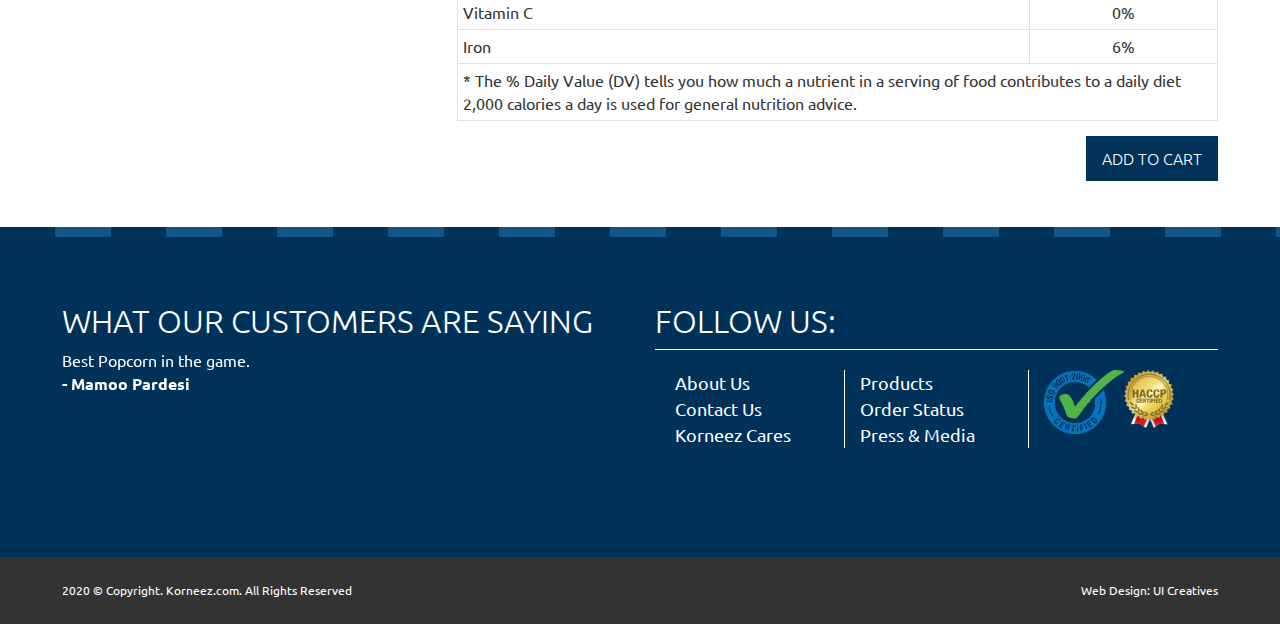
<file: toffee.html>
<!DOCTYPE html>
<html lang="en">
<head>
<meta charset="utf-8">
<meta http-equiv="X-UA-Compatible" content="IE=edge">
<meta name="viewport" content="width=device-width, initial-scale=1">
<title>Korneez</title>
<link rel="shortcut icon" href="assets/images/favicon.ico" type="image/x-icon">
<link rel="icon" href="assets/images/favicon.ico" type="image/x-icon">
<!-- Bootstrap -->
<link href="assets/css/bootstrap.css" rel="stylesheet">
<link rel="stylesheet" href="https://use.fontawesome.com/releases/v5.7.2/css/all.css" integrity="sha384-fnmOCqbTlWIlj8LyTjo7mOUStjsKC4pOpQbqyi7RrhN7udi9RwhKkMHpvLbHG9Sr" crossorigin="anonymous">
<link href="https://fonts.googleapis.com/css?family=Ubuntu:300,400,400i,700&display=swap" rel="stylesheet">
<link rel="stylesheet" href="https://cdnjs.cloudflare.com/ajax/libs/animate.css/4.0.0/animate.min.css">
<link rel="stylesheet" href="assets/css/owl.carousel.css">
<link href="assets/css/custom.css" rel="stylesheet" type="text/css">
</head>

<body>
<div class="top-bg"></div>
<header>
  <div class="container-fluid">
    <div class="row"> <a href="index.html" class="navbar-brand pull-left"><img src="assets/images/logo.png" class="img-responsive"></a>
      <button class="navbar-toggle" data-toggle="collapse" data-target=".navbar-collapse"> <span class="fas fa-bars"></span> </button>
      <nav class="navbar-collapse collapse" role="navigation">
        <ul class="navbar-nav nav">
          <li class="dropdown active"> <a class="dropdown-toggle" data-toggle="dropdown" href="#"><i class="fa fa-store"></i><br>
            SHOP KORNEEZ <i class='fa fa-angle-down'></i></a>
            <ul class="dropdown-menu">  <li class="dropdown-submenu"> <a class="test" tabindex="-1" href="#">POPCORN LINE<i class='fa fa-angle-right'></i></a>
                <ul class="dropdown-menu">
                  <li><a href="plain.html">PLAIN SALTED</a></li>
                  <li><a href="caramel.html">CARAMEL PEANUT</a></li>
                  <li><a href="butter.html">BUTTERSCOTCH</a></li>
                  <li><a href="toffee.html">TOFFEE</a></li>
                  <li><a href="champ.html">CHAMPS</a></li>
                </ul>
              </li>
            </ul>
          </li>
          <li><a href="cares.html"> <i class="fa fa-hand-holding-heart"></i><br>
            KORNEEZ CARES </a></li>
          <li><a href="about.html"> <i class="fa fa-korneez"></i><br>
            ABOUT </a></li>
        </ul>
        <ul class="navbar-nav nav secondary">
          <li><a href="search.html"> <i class="fa fa-search"></i><br>
            SEARCH </a></li>
          <li><a href="addtoCart.html"> <i class="fa fa-shopping-cart"></i><br>
            ADD TO CART</a></li>
        </ul>
      </nav>
    </div>
  </div>
</header>
<section class="banner">
  <div class="owlbanner owl-carousel owl-theme">
    <div class="item"> <img src="assets/images/banner_toffee.png"></div>
  </div>
</section>
<section class="products">
  <h1>TOFFEE</h1>
  <div class="container-fluid">
    <div class="col-md-4">
    <img src="assets/images/box_ad2.jpg" class="img-responsive"><br>
   	<img src="assets/images/inner_page_toffee.jpg" class="img-responsive">
		
    </div>
    <div class="col-md-8 product_info">
    <p>
            <a class="primary-button" href="#">BUY IT NOW</a>
            <span class="clearfix"></span>
        </p>
    	<p>Popcorn in delicious coating using exactly the same ingredients as for regular toffees. Unique recipe and method of processing in which each coated kernel comes out seperate and crisp in the end. Korneez toffee popcorn are high in nutritional value that satisfies hunger and at the same time is good for your health.</p>
      <ul>
       	<li><i class="fa fa-check-circle"></i> 100% Whole Grain</li>
        	<li><i class="fa fa-check-circle"></i> GMO Free</li>
        	<li><i class="fa fa-check-circle"></i> No Trans Fat</li>
        	<li><i class="fa fa-check-circle"></i> Vegan Free</li>
        	<li><i class="fa fa-check-circle"></i> Gluten Free</li>                                                
        </ul>
        
        <h1>NUTRITIONAL INFORMATION</h1>
        <table width="100%" border="0" cellspacing="0" cellpadding="0">
          <tr align="center" class="font20">
            <td colspan="2">Serving Size 80g</td>
          </tr>
          <tr align="center" class="font20">
            <td colspan="2">Amount per serving<br> Calories 290 Calories from Fat 67</td>
          </tr>
          <tr>
            <td>&nbsp;</td>
            <td align="center">%D.V.*</td>
          </tr>
          
          <tr>
            <td>Total Fat 9gm</td>
            <td align="center">15%</td>
          </tr>
          <tr>
            <td>Saturated Fat 3gm</td>
            <td align="center">15%</td>
          </tr>
          <tr>
            <td>Cholesterol 0gm</td>
            <td align="center">0%</td>
          </tr>
          <tr>
            <td>Sodium 300gm</td>
            <td align="center">12%</td>
          </tr>
          <tr>
            <td>Total Carbohydrate 60gm</td>
            <td align="center">20%</td>
          </tr>
          <tr>
            <td>Dietary Fiber 3gm</td>
            <td align="center">13%</td>
          </tr>
          <tr>
            <td>Sugar 40gm</td>
            <td align="center">&nbsp;</td>
          </tr>
          <tr>
            <td>Protein 3gm</td>
            <td>&nbsp;</td>
          </tr>
          <tr align="center" class="font20">
            <td colspan="2">Vitamins &amp; Minerals</td>
          </tr>
          <tr>
            <td>Vitamins A</td>
<td align="center">0%</td>
          </tr> 
           <tr>
            <td>Calcium</td>
<td align="center">0%</td>
          </tr> 
          <tr>
            <td>Vitamin C</td>
<td align="center">0%</td>
          </tr>           
        <tr>
            <td>Iron</td>
<td align="center">6%</td>
          </tr>   
          <tr>
            <td colspan="2">* The % Daily Value (DV) tells you how much a nutrient in a serving of food contributes to a daily diet 2,000 calories a day is used for general nutrition advice.</td>
          </tr>         

        </table>
        
        
        <a class="primary-button" href="#">ADD TO CART</a>

    </div>

  </div>
</section>


<div class="top-bg"></div>
<footer>
  <div class="container-fluid">
    <div class="col-md-6">
      <h3>WHAT OUR CUSTOMERS ARE SAYING</h3>
      <div class="owlNews owl-carousel owl-theme">
        <div class="item">Best Popcorn in the game.<br>
          <strong>- Mamoo Pardesi</strong> 
        </div>
        
        <div class="item">I just love Korneez, they are super crispy and delicious.<br>
          <strong>- DuckyBhai</strong> 
        </div>
        
        <div class="item">Wow! You guys have the best delivery service and popcorn are mouthwatering<br>
          <strong>- Arooba Zafar</strong> 
        </div>
        
        <div class="item">I am a diebetic patient and I love Korneez. I have them all the time.<br>
          <strong>- Asad Manzoor Hashmi</strong> 
        </div>
        
        <div class="item">I got these amazing Popcorn from Korneez.My favourite is the Toffee one.<br>
          <strong>- Shaeemaah</strong> 
        </div>
        
        <div class="item">A diamond in the rough. Toffee popcorn were so good and i could not stop snacking on them.<br>
          <strong>- Rayr.pk</strong> 
        </div>
        
        <div class="item">Peanut Clusters with Caramel Popcorn is some serious love.<br>
          <strong>- Food&amp;Reviews</strong> 
        </div>
        
        <div class="item">These popcorn are so crispy and delicious.<br>
          <strong>- Dr. Saima</strong> 
        </div>
        
        <div class="item">My son's favourite snack. Its healthy and gives instany energy.<br>
          <strong>- Mehreen Ali</strong> 
        </div>
        
        <div class="item">Simply love Korneez<br>
          <strong>- Ahmed Asif</strong> 
        </div>
        
        <div class="item">You guys are doing great. Really impressed by your customer service.<br>
          <strong>- Sara Khan</strong> 
        </div>
        
        <div class="item">I loved your pop corn yrrrrr they are amazing...especially butter toffee coating ones...they are my favourite.<br>
          <strong>- Abdullah butt</strong> 
        </div>
        
         <div class="item">I'm really surprised with the Customer service that you guys have and taking feedback seriously.<br>
          <strong>- Musadiq Ali</strong> 
        </div>
        
         <div class="item">Very impressed with the services of your CS team, response is outclass.<br>
          <strong>- Rehan Afzal</strong> 
        </div>
        
         <div class="item">i purchased your toffee  popcorns and caramel coated peanuts from the local market. I was deeply impressed by the quality and presentation.<br>
          <strong>- Salman Karachi</strong> 
        </div>
        
         <div class="item">Pop Corns by Korneez are above all, no comparison with any other company or brand. I love Korneez Products way too much.<br>
          <strong>- Hamza Zahoor</strong> 
        </div>
        
         <div class="item">I really love your scrumptious snacks and eat them readily as they are manufactured in Pakistan.<br>
          <strong>- Mehreen Nafees</strong> 
        </div>
        
         <div class="item">I would like to share my experiance with korneez. first i thought its a foreign product.but when i checked the address i came to know that its Made in Pakistan.i was so glad.as of my own opinion i like to eat and use pakistani products and really appreciate the people who are making the effort in growing pakistans economy.your products are really good.i enjoy everyday in my office<br>
          <strong>- Haris Awan</strong> 
        </div>

         <div class="item">I’m a huge lover of your products and i Just love Korneez Caramel Peanut Popcorn.<br>
          <strong>- Tayyab Arif</strong> 
        </div>
        
      </div>
    </div>
    <div class="col-md-6">
      <h3>FOLLOW US:
        <div class="social"><a href="https://www.facebook.com/korneez/" target="_blank"><i class="fab fa-facebook"></i></a><a href="https://www.instagram.com/korneezpopcorn" target="_blank"> <i class="fab fa-instagram"></i></a>  </div>
      </h3>
      <div class="footer-links">
        <div class="row">
          <div class="col-md-4">
            <ul>
              <li><a href="about.html">About Us</a></li>
              <li><a href="contact.html">Contact Us</a></li>
              <li><a href="cares.html">Korneez Cares</a></li>
            </ul>
          </div>
          <div class="col-md-4 bd">
            <ul>
              <li><a href="addtoCart.html">Products</a></li>
              <li><a href="order.html">Order Status</a></li>
              <li><a href="news.html">Press & Media</a></li>
            </ul>
          </div>
          <div class="col-md-4">
          <div class="pull-left">
          	<img src="assets/images/iso.png" width="80" class="img-responsive">
          </div>
          <div class="pull-left">
            <img src="assets/images/haccp.gif" width="50" class="img-responsive">
           </div>
          </div>
        </div>
      </div>
    </div>
  </div>
</footer>
<div class="footer-bottom">
  <div class="container-fluid"> 
  	<div class="col-md-6">2020 © Copyright. Korneez.com. All Rights Reserved</div>
 	<div class="col-md-6 text-right">Web Design: <a href="https://www.behance.net/irfanhussains" target="_blank">UI Creatives</a></div>    
  </div>
</div>
<!-- jQuery (necessary for Bootstrap's JavaScript plugins) --> 
<script src="https://ajax.googleapis.com/ajax/libs/jquery/1.12.4/jquery.min.js"></script> 
<!-- Include all compiled plugins (below), or include individual files as needed --> 
<script src="assets/js/bootstrap.min.js"></script> 
<script src="assets/js/owl.carousel.min.js"></script> 
<script type="text/javascript">
$(document).ready(function(){
  $('.dropdown-submenu a.test').on("click", function(e){
    $(this).next('ul').toggle();
    e.stopPropagation();
    e.preventDefault();
  });
});
$('.carousel').carousel({
    pause: "false"
});
$('.owl1').owlCarousel({
    loop:true,
    margin:10,
	autoplay:false,
    responsiveClass:true,
    nav:false,
    responsive:{
        0:{
            items:1
        },
        600:{
            items:2
        },
        1000:{
            items:5
        }
    }
});
$('.owlbanner').owlCarousel({
    loop:true,
    margin:10,
	autoplay:true,
	autoplayTimeout:5000,
    responsiveClass:true,
    nav:true,
	navText: ["<i class='fa fa-angle-left'></i>","<i class='fa fa-angle-right'></i>"],
    responsive:{
        0:{
            items:1
        },
        600:{
            items:1
        },
        1000:{
            items:1
        }
    }
});
$('.owlAds').owlCarousel({
    loop:true,
    margin:10,
	autoplay:true,
    responsiveClass:true,
    nav:false,
    responsive:{
        0:{
            items:1
        },
        600:{
            items:1
        },
        1000:{
            items:1
        }
    }
});
$('.owlNews').owlCarousel({
    loop:true,
	margin:10,
	autoplay:true,
	autoplayTimeout:7000,
    responsiveClass:true,
    nav:false,
    responsive:{
        0:{
            items:1
        },
        600:{
            items:1
        },
        1000:{
            items:1
        }
    }
});
</script>
</body>
</html>
</file>
<file: assets/css/custom.css>
body{
	background:#fff;
	font-family: 'Ubuntu', sans-serif;
}
a{
	transition:all 0.5s;
	color:#00325A;
	outline:none !important;
}
button:focus{
		outline:none !important;
}
a:hover, a:focus{
	opacity:1;
	transition:all 0.5s;
	text-decoration:none;
	color:#fff;
}
ul, li{
	margin:0;
	padding:0;
	list-style:none;
}
h1{
	color:#00325A;
	padding-bottom:10px;
	font-size: 36px;
	font-weight:300;
	margin-top:0;
	margin-bottom:40px;
}
h2{
	color:#00325A;
	font-size: 56px;
	font-weight:bold;
}
.primary-button{
	background: #00325A;
	border:1px #00325A solid;
    font-weight: 300;
    font-size: 16px;
    display: block;
    padding: 10px 15px;
    color: #fff;
	float:right;
	margin-top:15px;
}
.primary-button:hover{
	background: #fff;
	border:1px #00325A solid;
	color:#00325A;
}
h3{
	font-size:24px;
	font-weight:normal;
}
p{
	font-size:20px;
}
.container-fluid{
	padding:0 4.6875rem
}
.btn-default {
    color: #fff;
    background-color: #003259;
    border-radius:0;
    font-size:14px;
    font-weight: 300;
    padding:10px 15px;
}

.btn-default:hover, .btn-default:focus {
    color: #fff;
	border-top: 3px solid #040933;
    background-color: #040933;
	opacity:1;
}
.top-bg{
	background:url(../images/top_bar.png);
	height:10px;
	width:100%;
}
.navbar-brand{
	height:auto;
	margin-right:50px;
}
.navbar-nav{
	float:left;
	font-weight:300;
	margin-top:7px;
}
.navbar-nav > li {
    float: left;
}
.navbar-nav > li.active a{
		border-bottom:3px #003259 solid;
	background:none;

}
.navbar-nav.secondary{
	float:right;
	margin-top:7px;
}
.navbar-nav li a{
	text-align:center;
}
.navbar-nav li a .fa{
	font-size: 20px;
    margin-bottom: 5px;
}
.navbar-nav li a .fa.fa-angle-down{
	margin-left: 5px;
    top: 50%;
    position: absolute;
}
.navbar-nav li a .fa.fa-korneez{
	height: 15px;
    text-align: center;
    width: 100%;
}
.navbar-nav li a .fa.fa-korneez:before{
	content: "";
    background: url(../images/about_icon.png) center center;
    height: 24px;
    width: 24px;
    position: absolute;
    left: 50%;
    margin-left: -12px;
	
}
.navbar-nav > li > a{
	border-bottom:3px #fff solid;	
}
.nav > li > a:hover, .nav > li > a:focus{
	border-bottom:3px #003259 solid;
	background:none;
	color:#003259;
}
.nav .open > a, .nav .open > a:hover, .nav .open > a:focus{
	background:transparent;
}
.dropdown-menu > li > a{
	text-align:left;
}
.navbar-nav > li.active .dropdown-menu > li > a{
	border-bottom:1px;
}
.dropdown-submenu {
  position: relative;
}
.dropdown-submenu .fa{
	font-size:12px !important;
	float:right;
	margin-top:3px;
}

.dropdown-submenu .dropdown-menu {
  top: 0;
  left: 100%;
  margin-top: -6px;
  border-radius:0;
}
.carousel-fade .carousel-control .fa {
    position: relative;
    top: 45%;
}
.owl-carousel{

}
.owl-carousel .item{
}
.owl-nav{
	position: absolute;
    top: 45%;
    width: 100%;
}
.owl-nav .fa{
	color:#fff;
	font-size:35px;
	text-shadow:1px 1px 1px #000;
}


.owl-carousel .owl-nav button.owl-next{
	float: right;
    margin-right: 30px;
}
.owl-carousel .owl-nav button.owl-prev{
	float: left;
    margin-left: 30px;
}
.owl-dots{
	display:none;
}
.products{
	text-align:center;
		padding:4.6875rem 0;	
}
.products h2{
	color:#00325A;
	padding-bottom:0;
	font-size: 36px;
	font-weight:300;
	margin-top:20;
	margin-bottom:20px;
}
.contact{
	text-align:left;
}

.products .product-image{
	overflow:hidden;
	display:block;
	position:relative;
	text-align:center;
	
}
.products span{
	text-align:center;
	display:block;
	font-size:24px;
	color:#003259;
	padding:20px 0;
}
.products .product-image.butter{
	background:#FF9742;
}
.products .product-image.caramel{
	background:#95CFE5;
}
.products .product-image.toffee{
		background:#F0A430;
}
.products .product-image.plain{
		background:#FFCB43;
}
.products .product-image.champ{
		background:#C2B528;
}

.products .product-image img{
}
.products .product-image img:hover {
	animation: shake 0.82s cubic-bezier(.36,.07,.19,.97) both;
}
.products .shop-box{
	background: #fff;
    font-weight: 300;
    font-size: 16px;
    display: block;
    padding: 5px;
    border: 1px #00325A solid;
}
.products .shop-box:hover{
	color:#003259
}

.ads{
		padding:4.6875rem 0;	
		border-top:1px #00325A solid;
}
.ads h2{
	color:#003259;
	font-size: 33px;
	font-weight:300;
}
.ads h3{
	color:#fff;
	background:#00325A;
	padding:20px;
	margin:0;
}
.animated{
		padding:4.6875rem 0;	
}
.animated .thumbborder{
	border: 1px #000 solid;
    position: relative;
    margin-top: -8px;
	width:60px;
}
.animated p{
	color:#00325A;
	font-size:36px;
}
footer{
	background:#003259;
	color:#fff;
	padding:4.6875rem 0;
}
footer h3{
	color:#fff;
	font-weight:300;
	font-size:32px;
}
footer .owl-carousel .item{
	font-size:16px;
}
.social{
	display:inline;
}
.social a{
	color:#fff;
}
.social .fab{
	margin-left:20px;
	font-size:24px;
}
footer ul{
	font-size:18px;
	float:left;
}
footer .footer-links{
		border-top:1px #fff solid;
		padding:20px;
}
footer .bd{
	border-left:1px #fff solid;
	border-right:1px #fff solid;
}
footer a{
	color:#fff;
}
.footer-bottom{
	font-size:12px;
	color:#fff;
	padding:25px 0;
	background:#333333;
}
.footer-bottom a{
		color:#fff;
}
.video_container{
	width:100%;
}
@keyframes shake {
  10%, 90% {
    transform: translate3d(-1px, 0, 0);
  }
  
  20%, 80% {
    transform: translate3d(2px, 0, 0);
  }

  30%, 50%, 70% {
    transform: translate3d(-4px, 0, 0);
  }

  40%, 60% {
    transform: translate3d(4px, 0, 0);
  }
}
.product_info{
	text-align:left;
}
.product_info h1{
	margin:20px 0 10px 0;
}
.product_info ul{
	font-size:20px;
}
table{
	border-left:1px #e1e1e1 solid;
	border-top:1px #e1e1e1 solid;	
	font-size:16px;
}
table td{
	border-right:1px #e1e1e1 solid;
	border-bottom:1px #e1e1e1 solid;
	padding:5px;
}
.font20{
	font-size:20px;
	font-weight:300;
	background:#eee;
}
.map-responsive{
    overflow:hidden;
    padding-bottom:56.25%;
    position:relative;
    height:0;
}
.map-responsive iframe{
    left:0;
    top:0;
    height:100%;
    width:100%;
    position:absolute;
}
.modal-dialog {
	margin:70px auto;
 
}
.modal-content{
	border-radius:0;
	
}
.modal-body {
    position: relative;
    padding: 5px;
}
.modal .fa{
	font-size: 24px;
    color: #fff;
    position: absolute;
    right: 0;
    top: -30px;
	cursor:pointer;
}
.free{
	margin-top:31px;
}
@media (max-width: 768px){
	.navbar-brand {
		margin-right: 0px;
	}
	h2 {
    font-size: 36px;
	}
	.animated p {
		font-size: 24px;
	}
	.animated .thumbborder {


		width: 40px;
		display: inline;
	}
	.product_info p{
		margin-top:15px;
		font-size:24px;
	}
	.ads h3, .free {
		margin-top: 15px;
	}
	.owl-nav {
		top: 35%;
	}
	.owl1 .owl-nav {
		top: 32%;
	}
}
@media (max-width: 767px){
	.container-fluid {
    padding: 0 1.6875rem;
}
	.owl-nav {
    top: 32%;
	}
	
	.navbar-nav {
		margin: 7.5px 2px;
		width:100%;
	}
	.navbar-nav > li {
    float: left;
    width: 100%;
}
	footer ul {
		font-size: 18px;
		float: none;
		margin-left: 0;
	}
	.social{
		display:block;
	}
	footer .bd{
		border:none;
	}
	.animated img{
		display: block;
		max-width: 100%;
		height: auto;
	}
	
	.navbar-collapse{
		width:100%;
	}
	.navbar-toggle .fa-bars{
		font-size: 24px;
		margin: 10px 0 0 0;
	}
}
</file>
